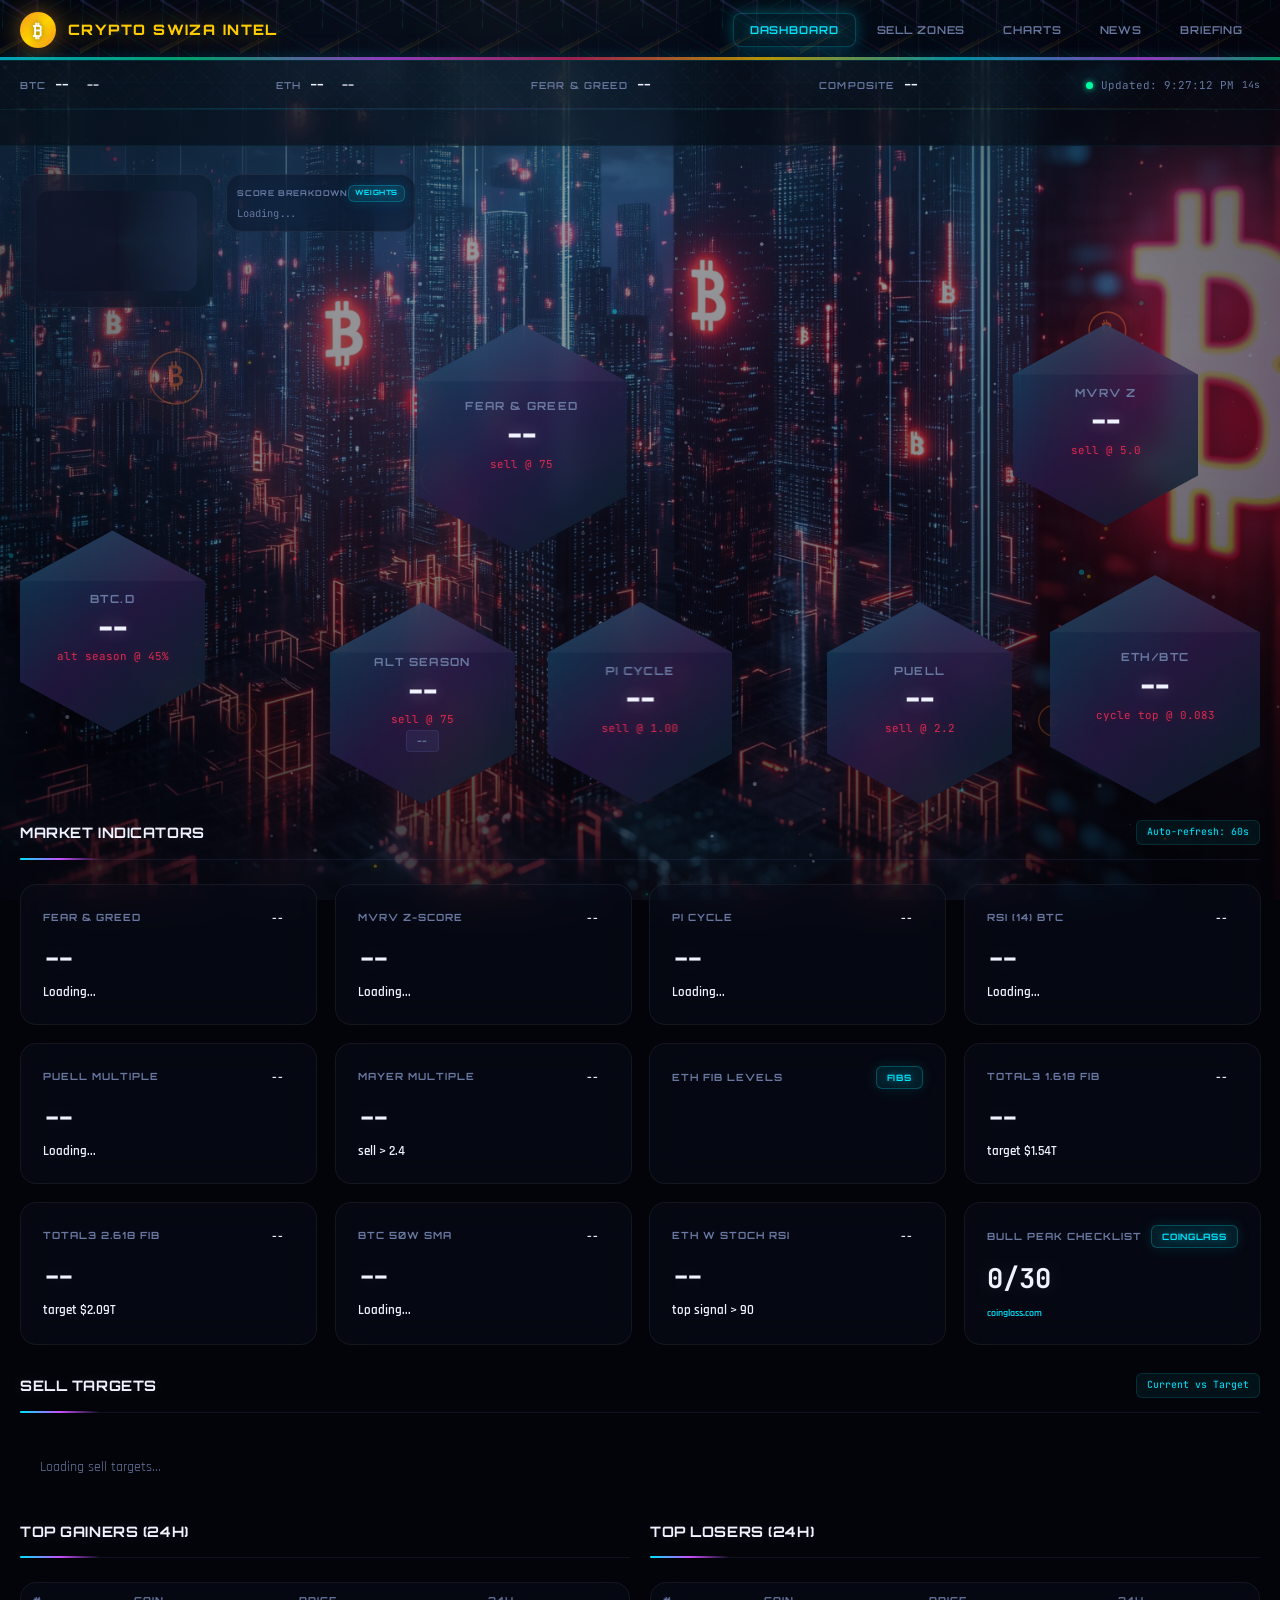
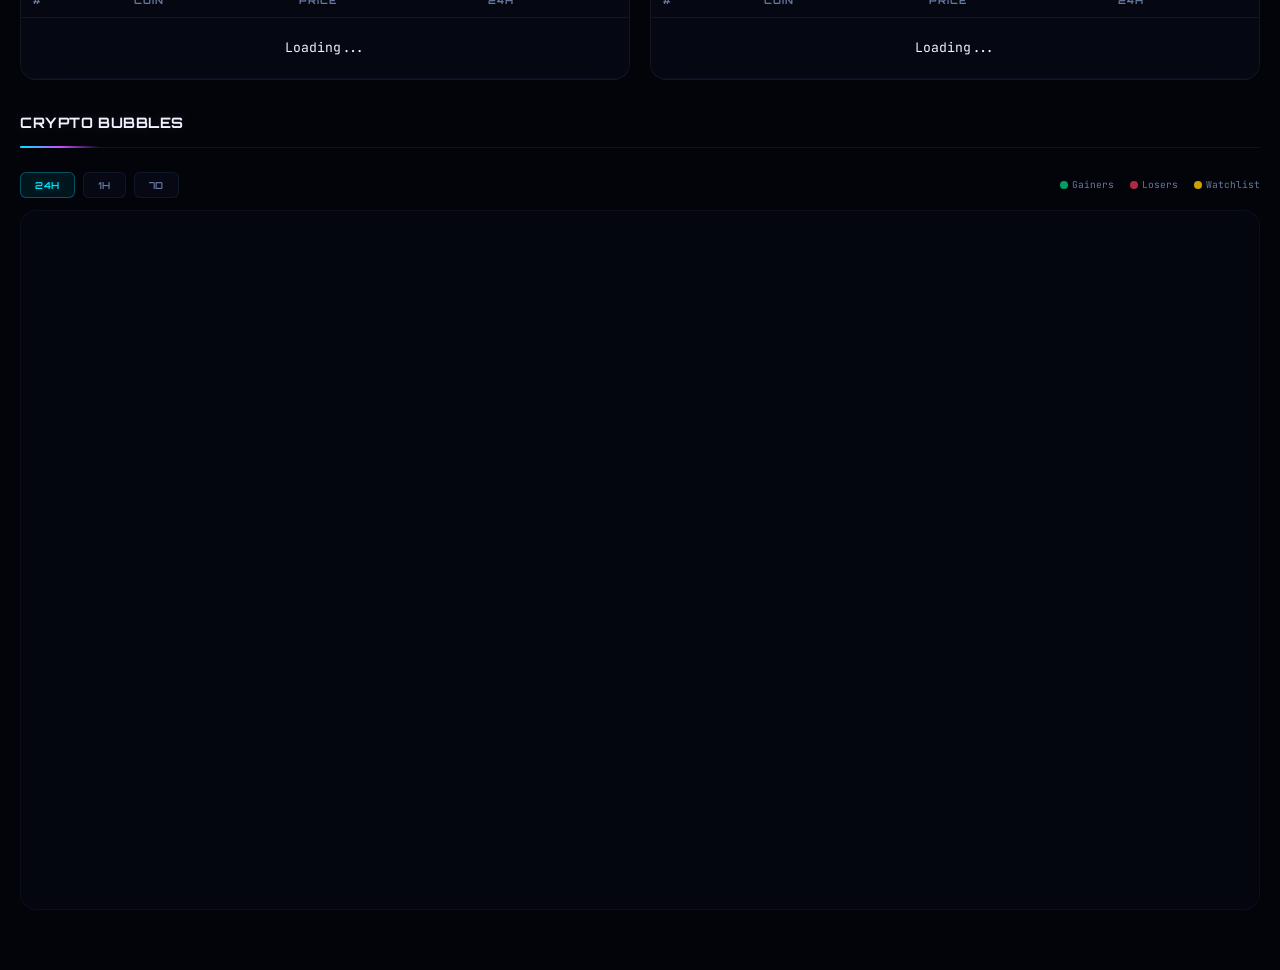
<file: index.html>
<!DOCTYPE html>
<html lang="en">
<head>
  <meta charset="UTF-8">
  <meta name="viewport" content="width=device-width, initial-scale=1.0">
  <title>Crypto Intelligence Dashboard</title>

  <!-- Fonts -->
  <link rel="preconnect" href="https://fonts.googleapis.com">
  <link rel="preconnect" href="https://fonts.gstatic.com" crossorigin>
  <link href="https://fonts.googleapis.com/css2?family=DM+Sans:wght@400;500;600;700&family=JetBrains+Mono:wght@400;500;600;700&display=swap" rel="stylesheet">

  <!-- Styles -->
  <link rel="stylesheet" href="css/main.css">
  <link rel="stylesheet" href="css/components.css">
  <link rel="stylesheet" href="css/background.css">
  <link rel="stylesheet" href="css/bubbles.css">

  <link rel="icon" href="data:image/svg+xml,<svg xmlns='http://www.w3.org/2000/svg' viewBox='0 0 100 100'><text y='.9em' font-size='90'>📊</text></svg>">
</head>
<body>
<script src="js/cyberpunk-bg.js"></script>
<script src="js/marquee.js"></script>

<!-- Cyberpunk Background -->
<div class="cyber-bg">
  <div class="cyber-stars"></div>
  <div class="cyber-city"></div>
  <div class="cyber-lights"></div>
  <div class="cyber-neon"></div>
  <div class="cyber-ground"></div>
  <div class="cyber-grid"></div>
  <div class="cyber-particles">
    <span></span><span></span><span></span><span></span><span></span><span></span>
    <span></span><span></span><span></span><span></span><span></span><span></span>
  </div>
  <div class="cyber-scan"></div>
</div>

  <!-- ===== Top Navigation ===== -->
  <nav class="top-nav">
    <div class="top-nav__inner">
      <div class="top-nav__brand">
        <div class="top-nav__brand-icon">₿</div>
        <span>Crypto Swiza Intel</span>
      </div>
      <button class="nav-toggle" onclick="document.querySelector('.top-nav__links').classList.toggle('open')" aria-label="Toggle navigation">&#9776;</button>
      <div class="top-nav__links">
        <a href="index.html" class="active">Dashboard</a>
        <a href="sell-zones.html">Sell Zones</a>
        <a href="charts.html">Charts</a>
        <a href="news.html">News</a>
        <a href="briefing.html">Briefing</a>
      </div>
    </div>
  </nav>

  <!-- ===== Top Bar (Live Ticker) ===== -->
  <div class="top-bar">
    <div class="top-bar__inner">
      <div class="top-bar__item">
        <span class="top-bar__label">BTC</span>
        <span class="top-bar__value font-mono" id="ticker-btc-price">--</span>
        <span class="top-bar__change" id="ticker-btc-change">--</span>
      </div>
      <div class="top-bar__item">
        <span class="top-bar__label">ETH</span>
        <span class="top-bar__value font-mono" id="ticker-eth-price">--</span>
        <span class="top-bar__change" id="ticker-eth-change">--</span>
      </div>
      <div class="top-bar__item">
        <span class="top-bar__label">Fear &amp; Greed</span>
        <span class="top-bar__value font-mono" id="ticker-fng">--</span>
      </div>
      <div class="top-bar__item">
        <span class="top-bar__label">Composite</span>
        <span class="top-bar__value font-mono" id="ticker-composite">--</span>
      </div>
      <div class="top-bar__item">
        <span class="live-dot"></span>
        <span class="top-bar__timestamp" id="ticker-updated">Updating...</span>
        <span class="top-bar__countdown font-mono" id="ticker-countdown"></span>
      </div>
    </div>
  </div>

  <!-- Coin Ticker Marquee -->
  <div class="coin-marquee">
    <div class="coin-marquee__track" id="coin-marquee-track"></div>
  </div>

  <!-- ===== Page Content ===== -->
  <main class="page-content">

    <!-- Composite Score — pinned top right corner -->
    <div class="composite-topright">
      <div class="gauge-container" id="composite-gauge" style="padding:16px;">
        <div class="skeleton" style="width:160px;height:100px;"></div>
      </div>
      <div class="indicator-card" id="composite-breakdown" style="padding:10px;">
        <div class="indicator-card__header" style="margin-bottom:4px;">
          <span class="indicator-card__title" style="font-size:0.5rem;">Score Breakdown</span>
          <span class="status-badge status-badge--cyan" style="font-size:0.45rem;padding:2px 6px;">WEIGHTS</span>
        </div>
        <div id="composite-breakdown-content" style="font-family:'JetBrains Mono',monospace;font-size:0.65rem;color:var(--text-muted);">
          Loading...
        </div>
      </div>
    </div>

    <!-- Hexagon Indicator Field — scattered across full width, center open for BTC symbol -->
    <div class="hex-scatter" id="hex-field">
      <!-- Top row -->
      <div class="hex-bubble hex-bubble--lg" style="left:32%;top:0%;--delay:0s;--float-x:5px;--float-y:-8px;">
        <div class="hex-bubble__inner">
          <div class="hex-bubble__label">Fear &amp; Greed</div>
          <div class="hex-bubble__value" id="fng-sell-val">--</div>
          <div class="hex-bubble__target">sell @ 75</div>
          <div class="hex-bubble__pct" id="fng-sell-pct"></div>
        </div>
      </div>
      <div class="hex-bubble" style="right:5%;top:0%;--delay:0.7s;--float-x:-6px;--float-y:-8px;">
        <div class="hex-bubble__inner">
          <div class="hex-bubble__label">MVRV Z</div>
          <div class="hex-bubble__value" id="mvrv-sell-val">--</div>
          <div class="hex-bubble__target">sell @ 5.0</div>
          <div class="hex-bubble__pct" id="mvrv-sell-pct"></div>
        </div>
      </div>

      <!-- Middle row -->
      <div class="hex-bubble" style="left:0%;top:43%;--delay:1.4s;--float-x:8px;--float-y:-6px;">
        <div class="hex-bubble__inner">
          <div class="hex-bubble__label">BTC.D</div>
          <div class="hex-bubble__value" id="btcd-value">--</div>
          <div class="hex-bubble__target">alt season @ 45%</div>
          <div class="hex-bubble__pct" id="btcd-pct"></div>
        </div>
      </div>

      <!-- Bottom row — 4 hexes evenly spaced -->
      <div class="hex-bubble" style="left:50%;bottom:0%;transform:translateX(-50%);--delay:2.1s;--float-x:6px;--float-y:-8px;">
        <div class="hex-bubble__inner">
          <div class="hex-bubble__label">Pi Cycle</div>
          <div class="hex-bubble__value" id="picycle-sell-val">--</div>
          <div class="hex-bubble__target">sell @ 1.00</div>
          <div class="hex-bubble__pct" id="picycle-sell-pct"></div>
        </div>
      </div>
      <div class="hex-bubble" style="left:25%;bottom:0%;--delay:2.8s;--float-x:-5px;--float-y:-10px;">
        <div class="hex-bubble__inner">
          <div class="hex-bubble__label">Alt Season</div>
          <div class="hex-bubble__value" id="altseason-value">--</div>
          <div class="hex-bubble__target">sell @ 75</div>
          <div class="hex-bubble__badge" id="altseason-badge">--</div>
        </div>
      </div>
      <div class="hex-bubble" style="right:20%;bottom:0%;--delay:3.5s;--float-x:-8px;--float-y:-6px;">
        <div class="hex-bubble__inner">
          <div class="hex-bubble__label">Puell</div>
          <div class="hex-bubble__value" id="puell-sell-val">--</div>
          <div class="hex-bubble__target">sell @ 2.2</div>
          <div class="hex-bubble__pct" id="puell-sell-pct"></div>
        </div>
      </div>
      <div class="hex-bubble hex-bubble--lg" style="right:0%;bottom:0%;--delay:4.2s;--float-x:10px;--float-y:-6px;">
        <div class="hex-bubble__inner">
          <div class="hex-bubble__label">ETH/BTC</div>
          <div class="hex-bubble__value" id="ethbtc-value">--</div>
          <div class="hex-bubble__target">cycle top @ 0.083</div>
          <div class="hex-bubble__pct" id="ethbtc-pct"></div>
        </div>
      </div>
    </div>

    <!-- (composite moved to top-right corner above) -->

    <!-- Indicator Grid -->
    <div class="section-header">
      <h2>Market Indicators</h2>
      <span class="section-header__badge" id="indicator-update-badge">Auto-refresh: 60s</span>
    </div>

    <div class="grid-4" id="indicator-grid">

      <!-- Fear & Greed -->
      <div class="indicator-card" id="card-fng">
        <div class="indicator-card__header">
          <span class="indicator-card__title">Fear &amp; Greed</span>
          <span class="status-badge" id="fng-badge">--</span>
        </div>
        <div class="indicator-card__value" id="fng-value">--</div>
        <div class="indicator-card__label" id="fng-label">Loading...</div>
      </div>

      <!-- MVRV Z-Score -->
      <div class="indicator-card" id="card-mvrv">
        <div class="indicator-card__header">
          <span class="indicator-card__title">MVRV Z-Score</span>
          <span class="status-badge" id="mvrv-badge">--</span>
        </div>
        <div class="indicator-card__value" id="mvrv-value">--</div>
        <div class="indicator-card__label" id="mvrv-label">Loading...</div>
      </div>

      <!-- Pi Cycle -->
      <div class="indicator-card" id="card-picycle">
        <div class="indicator-card__header">
          <span class="indicator-card__title">Pi Cycle</span>
          <span class="status-badge" id="picycle-badge">--</span>
        </div>
        <div class="indicator-card__value" id="picycle-value">--</div>
        <div class="indicator-card__label" id="picycle-label">Loading...</div>
      </div>

      <!-- RSI (14) BTC -->
      <div class="indicator-card" id="card-rsi">
        <div class="indicator-card__header">
          <span class="indicator-card__title">RSI (14) BTC</span>
          <span class="status-badge" id="rsi-badge">--</span>
        </div>
        <div class="indicator-card__value" id="rsi-value">--</div>
        <div class="indicator-card__label" id="rsi-label">Loading...</div>
      </div>

      <!-- Puell Multiple -->
      <div class="indicator-card" id="card-puell">
        <div class="indicator-card__header">
          <span class="indicator-card__title">Puell Multiple</span>
          <span class="status-badge" id="puell-badge">--</span>
        </div>
        <div class="indicator-card__value" id="puell-value">--</div>
        <div class="indicator-card__label" id="puell-label">Loading...</div>
      </div>

      <!-- Indicator sell levels now in hex stat bars above -->

      <!-- Mayer Multiple -->
      <div class="indicator-card" id="card-mayer">
        <div class="indicator-card__header">
          <span class="indicator-card__title">Mayer Multiple</span>
          <span class="status-badge" id="mayer-badge">--</span>
        </div>
        <div class="indicator-card__value" id="mayer-value">--</div>
        <div class="indicator-card__label" id="mayer-label">sell &gt; 2.4</div>
      </div>

      <!-- ETH Fib Levels -->
      <div class="indicator-card" id="card-eth-fib">
        <div class="indicator-card__header">
          <span class="indicator-card__title">ETH Fib Levels</span>
          <span class="status-badge status-badge--cyan">FIBS</span>
        </div>
        <div id="eth-fib-content" style="font-family:'JetBrains Mono',monospace;font-size:0.68rem;"></div>
      </div>

      <!-- Total3 Market Cap — 1.618 Fib -->
      <div class="indicator-card" id="card-total3">
        <div class="indicator-card__header">
          <span class="indicator-card__title">Total3 1.618 Fib</span>
          <span class="status-badge" id="total3-badge">--</span>
        </div>
        <div class="indicator-card__value" id="total3-value">--</div>
        <div class="indicator-card__label" id="total3-label">target $1.54T</div>
      </div>

      <!-- Total3 Market Cap — 2.618 Fib -->
      <div class="indicator-card" id="card-total3-2618">
        <div class="indicator-card__header">
          <span class="indicator-card__title">Total3 2.618 Fib</span>
          <span class="status-badge" id="total3-2618-badge">--</span>
        </div>
        <div class="indicator-card__value" id="total3-2618-value">--</div>
        <div class="indicator-card__label" id="total3-2618-label">target $2.09T</div>
      </div>

      <!-- BTC 50W SMA -->
      <div class="indicator-card" id="card-btc50w">
        <div class="indicator-card__header">
          <span class="indicator-card__title">BTC 50W SMA</span>
          <span class="status-badge" id="btc50w-badge">--</span>
        </div>
        <div class="indicator-card__value" id="btc50w-value">--</div>
        <div class="indicator-card__label" id="btc50w-label">Loading...</div>
      </div>

      <!-- ETH Weekly Stoch RSI -->
      <div class="indicator-card" id="card-eth-stoch">
        <div class="indicator-card__header">
          <span class="indicator-card__title">ETH W Stoch RSI</span>
          <span class="status-badge" id="eth-stoch-badge">--</span>
        </div>
        <div class="indicator-card__value" id="eth-stoch-value">--</div>
        <div class="indicator-card__label" id="eth-stoch-label">top signal &gt; 90</div>
      </div>

      <!-- Coinglass Bull Market Peak -->
      <div class="indicator-card" id="card-coinglass">
        <div class="indicator-card__header">
          <span class="indicator-card__title">Bull Peak Checklist</span>
          <span class="status-badge status-badge--cyan">COINGLASS</span>
        </div>
        <div class="indicator-card__value" id="coinglass-value">0/30</div>
        <div class="indicator-card__label" id="coinglass-label"><a href="https://www.coinglass.com/bull-market-peak-signals" target="_blank" rel="noopener" style="color:var(--accent-neon-blue);font-size:0.65rem;">coinglass.com</a></div>
      </div>

    </div>

    <!-- Sell Targets: Current vs Target -->
    <div class="section-header" style="margin-top:28px;">
      <h2>Sell Targets</h2>
      <span class="section-header__badge">Current vs Target</span>
    </div>

    <div id="sell-targets-grid">
      <div style="color:var(--text-muted);font-size:0.85rem;padding:20px;">Loading sell targets...</div>
    </div>

    <!-- Top Gainers / Losers -->
    <div class="movers-grid">
      <div>
        <div class="section-header">
          <h2>Top Gainers (24h)</h2>
        </div>
        <div id="gainers-table" class="indicator-card" style="padding:0; overflow:hidden;">
          <table class="data-table">
            <thead>
              <tr><th>#</th><th>Coin</th><th>Price</th><th>24h</th></tr>
            </thead>
            <tbody id="gainers-body">
              <tr><td colspan="4" style="text-align:center;padding:20px;" class="text-muted">Loading...</td></tr>
            </tbody>
          </table>
        </div>
      </div>
      <div>
        <div class="section-header">
          <h2>Top Losers (24h)</h2>
        </div>
        <div id="losers-table" class="indicator-card" style="padding:0; overflow:hidden;">
          <table class="data-table">
            <thead>
              <tr><th>#</th><th>Coin</th><th>Price</th><th>24h</th></tr>
            </thead>
            <tbody id="losers-body">
              <tr><td colspan="4" style="text-align:center;padding:20px;" class="text-muted">Loading...</td></tr>
            </tbody>
          </table>
        </div>
      </div>
    </div>

    <!-- Bubble Chart — Top 100 + Watchlist -->
    <div class="bubble-chart-section">
      <div class="section-header">
        <h2>Crypto Bubbles</h2>
      </div>
      <div class="bubble-controls">
        <button class="active" onclick="BubbleChart.setTimeframe('24h');this.parentElement.querySelectorAll('button').forEach(b=>b.classList.remove('active'));this.classList.add('active');">24H</button>
        <button onclick="BubbleChart.setTimeframe('1h');this.parentElement.querySelectorAll('button').forEach(b=>b.classList.remove('active'));this.classList.add('active');">1H</button>
        <button onclick="BubbleChart.setTimeframe('7d');this.parentElement.querySelectorAll('button').forEach(b=>b.classList.remove('active'));this.classList.add('active');">7D</button>
        <div class="bubble-legend">
          <span><span class="bubble-legend__dot" style="background:rgba(0,200,120,0.8)"></span> Gainers</span>
          <span><span class="bubble-legend__dot" style="background:rgba(220,50,80,0.8)"></span> Losers</span>
          <span><span class="bubble-legend__dot" style="background:rgba(255,200,0,0.8)"></span> Watchlist</span>
        </div>
      </div>
      <div class="bubble-container">
        <canvas class="bubble-canvas" id="bubble-canvas"></canvas>
      </div>
    </div>

  </main>

  <!-- ===== Scripts ===== -->
  <script src="js/api.js"></script>
  <script src="js/indicators.js"></script>
  <script src="js/composite.js"></script>
  <script src="js/bubbles.js"></script>
  <script>
    // ============================================================
    // Dashboard Controller
    // ============================================================

    const SELL_ZONES = {
      BTC: [ { label: "ATH Target", price: 126000 }, { label: "1.618 Fib", price: 167000 } ],
      ETH: [ { label: "Resistance 1", price: 4300 }, { label: "Resistance 2", price: 5000 }, { label: "1.618 Fib", price: 6900 } ],
      SOL: [ { label: "Target", price: 418 } ],
      LINK: [ { label: "1.618 Fib", price: 38 }, { label: "ATH", price: 53 }, { label: "2.618 Fib", price: 60 } ],
      BRETT: [ { label: "T1", price: 0.075 }, { label: "T2", price: 0.09 }, { label: "T3", price: 0.12 }, { label: "T4", price: 0.18 } ],
      POPCAT: [ { label: "0.382 Fib", price: 0.82 }, { label: "0.5 Fib", price: 1.04 }, { label: "0.618 Fib", price: 1.28 }, { label: "0.786 Fib", price: 1.55 } ],
      WIF: [ { label: "T1", price: 0.90 }, { label: "T2", price: 1.50 }, { label: "T3", price: 2.08 }, { label: "T4", price: 3.20 } ],
    };

    const COIN_IDS_MAP = { BTC: 'bitcoin', ETH: 'ethereum', SOL: 'solana', LINK: 'chainlink', BRETT: 'brett-base', POPCAT: 'popcat', WIF: 'dogwifcoin' };

    // Indicator sell thresholds
    const INDICATOR_SELL_LEVELS = [
      { name: 'Fear & Greed', sellAbove: 75, label: '> 75 = Sell Zone' },
      { name: 'MVRV Z-Score', sellAbove: 5, label: '> 5 = Cycle Top' },
      { name: 'Puell Multiple', sellAbove: 2.2, label: '>= 2.2 = TOP' },
      { name: 'BTC Dominance', sellAbove: 45, label: '< 45% = Alt Season' },
      { name: 'Pi Cycle', sellAbove: 1.0, label: 'Ratio >= 1.0 = Top' },
    ];

    // --- Helpers ---
    function formatPrice(val) {
      if (val === null || val === undefined) return '--';
      if (val >= 1000) return '$' + Number(val).toLocaleString('en-US', { maximumFractionDigits: 0 });
      if (val >= 1) return '$' + Number(val).toLocaleString('en-US', { maximumFractionDigits: 2 });
      return '$' + Number(val).toFixed(6);
    }

    function formatPct(val) {
      if (val === null || val === undefined) return '--';
      const sign = val >= 0 ? '+' : '';
      return sign + Number(val).toFixed(2) + '%';
    }

    function formatLargeNumber(val) {
      if (!val) return '--';
      if (val >= 1e12) return '$' + (val / 1e12).toFixed(2) + 'T';
      if (val >= 1e9) return '$' + (val / 1e9).toFixed(2) + 'B';
      if (val >= 1e6) return '$' + (val / 1e6).toFixed(2) + 'M';
      return '$' + Number(val).toLocaleString();
    }

    function setBadge(id, text, colorClass) {
      const el = document.getElementById(id);
      if (!el) return;
      el.textContent = text;
      el.className = `status-badge status-badge--${colorClass}`;
    }

    function setCard(prefix, value, label, colorClass) {
      const valEl = document.getElementById(`${prefix}-value`);
      const labelEl = document.getElementById(`${prefix}-label`);
      if (valEl) valEl.textContent = value;
      if (labelEl) {
        labelEl.textContent = label;
        labelEl.style.color = colorClass === 'red' ? 'var(--accent-red)' :
                              colorClass === 'green' ? 'var(--accent-green)' :
                              colorClass === 'cyan' ? 'var(--accent-cyan)' :
                              'var(--accent-gold)';
      }
    }

    function setCardGlow(cardId, colorClass) {
      const el = document.getElementById(cardId);
      if (!el) return;
      el.className = `indicator-card indicator-card--${colorClass}`;
    }

    function findNearestSellZone(current, zones) {
      let nearest = null;
      let minDist = Infinity;
      for (const zone of zones) {
        const dist = zone.price - current;
        if (dist > 0 && dist < minDist) {
          minDist = dist;
          nearest = zone;
        }
      }
      return nearest;
    }

    // --- Render indicators from BTC history (heavy, runs in background) ---
    function renderIndicators(closingPrices, fngVal, btcDominance) {
      let mvrvNorm = 50, piCycleVal = 20, rsiVal = 50;

      // RSI (still shown as indicator card, just not in composite)
      const rsi = Indicators.RSI(closingPrices, 14);
      if (rsi !== null) {
        rsiVal = rsi;
        const rsiColor = rsi > 70 ? 'red' : rsi < 30 ? 'green' : 'yellow';
        const rsiLabel = rsi > 70 ? 'Overbought' : rsi < 30 ? 'Oversold' : 'Neutral';
        setCard('rsi', rsi.toFixed(1), rsiLabel, rsiColor);
        setBadge('rsi-badge', rsiLabel, rsiColor);
        setCardGlow('card-rsi', rsiColor);
      }

      // Pi Cycle Top Indicator
      const piCycle = Indicators.piCycleSignal(closingPrices);
      piCycleVal = piCycle.value;
      const piColor = piCycle.value >= 80 ? 'red' : piCycle.value >= 50 ? 'yellow' : 'green';
      setCard('picycle', piCycle.ratio ? piCycle.ratio.toFixed(4) : '--', piCycle.signal, piColor);
      setBadge('picycle-badge', piCycle.signal, piColor);
      setCardGlow('card-picycle', piColor);

      // MVRV Z-Score (estimated)
      const estMvrv = Indicators.estimateMVRV(closingPrices);
      if (estMvrv !== null) {
        const mvrvZone = Indicators.mvrvZone(estMvrv);
        mvrvNorm = mvrvZone.normalized;
        setCard('mvrv', estMvrv.toFixed(2), mvrvZone.label + ' (est.)', mvrvZone.color);
        setBadge('mvrv-badge', mvrvZone.label, mvrvZone.color);
        setCardGlow('card-mvrv', mvrvZone.color);
      }

      // Puell Multiple (estimated)
      const puellEst = closingPrices.length > 365
        ? closingPrices[closingPrices.length - 1] / Indicators.SMA(closingPrices, 365)
        : null;
      if (puellEst !== null) {
        const puellZone = Indicators.puellZone(puellEst);
        setCard('puell', puellEst.toFixed(2), puellZone.label + ' (est.)', puellZone.color);
        setBadge('puell-badge', puellZone.label, puellZone.color);
        setCardGlow('card-puell', puellZone.color);
      }

      // --- Composite Score (5 indicators) ---
      // Fear & Greed: 0-100 direct (20%)
      // MVRV: [0, 6] → [0, 100] (25%)
      // Puell: [0, 3] → [0, 100] (20%)
      // Mayer: [0.5, 2.4] → [0, 100] (15%)
      // BTC.D: [70%, 40%] → [0, 100] inverted (20%)
      const btcD = Number(btcDominance) || 50;
      const sma200 = closingPrices.length >= 200 ? Indicators.SMA(closingPrices, 200) : null;
      const btcPrice = closingPrices[closingPrices.length - 1];
      const mayerVal = sma200 ? btcPrice / sma200 : null;

      const fngScore = Math.max(0, Math.min(100, Number(fngVal) || 0));
      const mvrvScore = Math.max(0, Math.min(100, (estMvrv !== null ? estMvrv / 6 : 0) * 100));
      const puellScore = Math.max(0, Math.min(100, (puellEst !== null ? puellEst / 2.2 : 0) * 100));
      const mayerScore = Math.max(0, Math.min(100, (mayerVal !== null ? (mayerVal - 0.5) / 1.9 : 0) * 100));
      const btcDScore = Math.max(0, Math.min(100, ((70 - btcD) / 30) * 100));

      const compositeScore = Composite.calculate(fngScore, mvrvScore, puellScore, mayerScore, btcDScore);
      Composite.renderGauge(document.getElementById('composite-gauge'), compositeScore);
      document.getElementById('ticker-composite').textContent = compositeScore + '/100';
      const compZone = Composite.getZone(compositeScore);
      document.getElementById('ticker-composite').style.color = compZone.color;

      // Render breakdown
      renderCompositeBreakdown({
        'Fear & Greed': { value: fngScore, weight: 20, raw: fngVal + '/100', contribution: (fngScore * 0.20).toFixed(1) },
        'MVRV Z-Score': { value: mvrvScore, weight: 25, raw: (estMvrv !== null ? estMvrv.toFixed(2) : '--') + ' / 6', contribution: (mvrvScore * 0.25).toFixed(1) },
        'Puell Multiple': { value: puellScore, weight: 20, raw: (puellEst !== null ? puellEst.toFixed(2) : '--') + ' / 2.2', contribution: (puellScore * 0.20).toFixed(1) },
        'Mayer Multiple': { value: mayerScore, weight: 15, raw: (mayerVal !== null ? mayerVal.toFixed(2) : '--') + ' / 2.4', contribution: (mayerScore * 0.15).toFixed(1) },
        'BTC.D': { value: btcDScore, weight: 20, raw: btcD.toFixed(1) + '% → 40%', contribution: (btcDScore * 0.20).toFixed(1) },
      }, compositeScore);

      // Update hex stat bars with sell level data + % toward goal
      updateSellHexBars({
        fng: { value: Number(fngVal) || 0, target: 75 },
        mvrv: { value: estMvrv, target: 5 },
        puell: { value: puellEst, target: 2.2 },
        btcd: { value: btcD, target: 45 },
        picycle: { value: piCycle?.ratio || 0, target: 1.0 },
      });
    }

    // --- Render Composite Breakdown ---
    function renderCompositeBreakdown(indicators, totalScore) {
      const container = document.getElementById('composite-breakdown-content');
      if (!container) return;

      let html = '';
      for (const [name, ind] of Object.entries(indicators)) {
        const barWidth = Math.max(2, ind.value);
        const color = ind.value > 70 ? 'var(--accent-red)' :
                      ind.value > 40 ? 'var(--accent-gold)' : 'var(--accent-neon-green)';

        html += `
          <div style="display:flex;align-items:center;gap:8px;padding:5px 0;border-bottom:1px solid rgba(100,120,200,0.06);">
            <div style="width:75px;color:var(--text-secondary);font-size:0.68rem;flex-shrink:0;">${name}</div>
            <div style="flex:1;height:4px;background:rgba(100,120,200,0.1);border-radius:2px;overflow:hidden;">
              <div style="width:${barWidth}%;height:100%;background:${color};border-radius:2px;box-shadow:0 0 6px ${color};"></div>
            </div>
            <div style="width:40px;text-align:right;color:var(--text-primary);font-weight:600;font-size:0.7rem;">${ind.raw}</div>
            <div style="width:28px;text-align:right;color:${color};font-size:0.62rem;">${ind.weight}%</div>
            <div style="width:30px;text-align:right;color:var(--text-muted);font-size:0.62rem;">+${ind.contribution}</div>
          </div>`;
      }

      html += `
        <div style="display:flex;justify-content:space-between;align-items:center;padding-top:8px;margin-top:4px;">
          <span style="font-family:'Orbitron',sans-serif;font-size:0.62rem;color:var(--text-muted);text-transform:uppercase;letter-spacing:0.1em;">Total</span>
          <span style="font-family:'Orbitron',sans-serif;font-size:0.85rem;font-weight:800;color:${Composite.getGaugeColor(totalScore)};text-shadow:0 0 10px ${Composite.getGaugeColor(totalScore)};">${totalScore}/100</span>
        </div>`;

      container.innerHTML = html;
    }

    // --- Render Sell Targets Grid ---
    function renderSellTargets(prices) {
      const container = document.getElementById('sell-targets-grid');
      if (!container) return;

      let html = '<div class="sell-targets-inner">';

      for (const [coin, zones] of Object.entries(SELL_ZONES)) {
        const coinId = COIN_IDS_MAP[coin];
        const priceData = prices[coinId];
        const current = priceData?.usd;
        if (!current) continue;

        const change = priceData.usd_24h_change;
        const changeStr = change !== undefined ? `<span class="top-bar__change top-bar__change--${change >= 0 ? 'up' : 'down'}">${change >= 0 ? '+' : ''}${change.toFixed(1)}%</span>` : '';

        html += `<div class="indicator-card" style="padding:16px;">
          <div style="display:flex;align-items:center;justify-content:space-between;margin-bottom:12px;">
            <div style="display:flex;align-items:center;gap:8px;">
              <span style="font-family:'Orbitron',sans-serif;font-size:0.85rem;font-weight:800;color:var(--accent-neon-blue);text-shadow:0 0 8px rgba(0,240,255,0.3);">${coin}</span>
              <span class="font-mono" data-coin-price="${coin}" style="font-size:0.85rem;color:var(--text-primary);">${formatPrice(current)}</span>
              ${changeStr}
            </div>
          </div>`;

        zones.forEach(zone => {
          const pctAway = ((zone.price - current) / current * 100);
          const reached = current >= zone.price;
          const inZone = Math.abs(pctAway) <= 2;
          const progress = Math.min(100, (current / zone.price) * 100);
          const multiple = (zone.price / current).toFixed(2);

          let barColor, textColor;
          if (reached) { barColor = 'var(--accent-neon-green)'; textColor = 'var(--accent-neon-green)'; }
          else if (pctAway <= 5) { barColor = 'var(--accent-red)'; textColor = 'var(--accent-red)'; }
          else if (pctAway <= 15) { barColor = 'var(--accent-orange)'; textColor = 'var(--accent-orange)'; }
          else if (pctAway <= 30) { barColor = 'var(--accent-gold)'; textColor = 'var(--accent-gold)'; }
          else { barColor = 'var(--accent-neon-blue)'; textColor = 'var(--text-muted)'; }

          html += `
            <div style="margin-bottom:10px;">
              <div style="display:flex;justify-content:space-between;align-items:center;margin-bottom:4px;">
                <div style="display:flex;align-items:center;gap:8px;">
                  <span style="font-size:0.72rem;color:var(--text-muted);font-family:'Rajdhani',sans-serif;font-weight:600;">${zone.label}</span>
                  ${inZone ? '<span class="in-zone-badge" style="font-size:0.5rem;padding:2px 6px;">IN ZONE</span>' : ''}
                  ${reached ? '<span style="font-family:Orbitron,sans-serif;font-size:0.5rem;color:var(--accent-neon-green);background:rgba(0,255,136,0.1);border:1px solid rgba(0,255,136,0.2);padding:2px 6px;border-radius:4px;">REACHED</span>' : ''}
                </div>
                <div style="display:flex;align-items:center;gap:10px;font-family:JetBrains Mono,monospace;font-size:0.72rem;">
                  <span style="color:var(--text-primary);">${formatPrice(zone.price)}</span>
                  <span style="color:${textColor};">${reached ? 'DONE' : pctAway.toFixed(1) + '% away'}</span>
                  <span style="color:var(--accent-neon-purple);font-size:0.68rem;">${multiple}x</span>
                </div>
              </div>
              <div class="progress-bar" style="height:4px;">
                <div class="progress-bar__fill" style="width:${progress}%;background:${barColor};box-shadow:0 0 8px ${barColor};border-radius:2px;"></div>
              </div>
            </div>`;
        });

        html += '</div>';
      }

      html += '</div>';
      container.innerHTML = html;
    }

    // --- Update hex stat bars with sell level % toward goal ---
    function updateSellHexBars(data) {
      function updateBar(prefix, current, target, suffix) {
        const valEl = document.getElementById(prefix + '-sell-val');
        const pctEl = document.getElementById(prefix + '-sell-pct');
        const badgeEl = document.getElementById(prefix + '-sell-badge');
        if (!valEl) return;

        const hasData = current !== null && current !== undefined;
        const pctToward = hasData ? Math.min(100, (current / target) * 100) : 0;
        const atSell = hasData && current >= target;

        valEl.textContent = hasData ? (typeof current === 'number' ? current.toFixed(2) : current) + (suffix || '') : '--';

        if (pctEl) {
          pctEl.textContent = hasData ? Math.round(pctToward) + '% to sell' : '--';
          pctEl.style.color = atSell ? 'var(--accent-red)' : pctToward > 80 ? 'var(--accent-orange)' : pctToward > 50 ? 'var(--accent-gold)' : 'var(--accent-neon-green)';
          pctEl.style.background = atSell ? 'rgba(255,45,85,0.1)' : 'rgba(100,120,200,0.08)';
        }

        if (badgeEl) {
          if (atSell) {
            badgeEl.textContent = 'SELL';
            badgeEl.className = 'status-badge status-badge--red';
            badgeEl.style.position = 'relative';
            badgeEl.style.zIndex = '1';
          } else if (pctToward > 70) {
            badgeEl.textContent = 'WATCH';
            badgeEl.className = 'status-badge status-badge--yellow';
            badgeEl.style.position = 'relative';
            badgeEl.style.zIndex = '1';
          } else {
            badgeEl.textContent = 'SAFE';
            badgeEl.className = 'status-badge status-badge--green';
            badgeEl.style.position = 'relative';
            badgeEl.style.zIndex = '1';
          }
        }
      }

      updateBar('fng', data.fng.value, data.fng.target);
      updateBar('mvrv', data.mvrv.value, data.mvrv.target);
      updateBar('puell', data.puell.value, data.puell.target);
      updateBar('picycle', data.picycle.value, data.picycle.target);

      // BTC Dominance — already in the top 3 bars, update % there
      const btcdPct = document.getElementById('btcd-pct');
      if (btcdPct && data.btcd.value) {
        const pct = Math.min(100, (data.btcd.value / data.btcd.target) * 100);
        const atSell = data.btcd.value >= data.btcd.target;
        btcdPct.textContent = Math.round(pct) + '% to sell';
        btcdPct.style.color = atSell ? 'var(--accent-red)' : pct > 80 ? 'var(--accent-orange)' : pct > 50 ? 'var(--accent-gold)' : 'var(--accent-neon-green)';
        btcdPct.style.background = atSell ? 'rgba(255,45,85,0.1)' : 'rgba(100,120,200,0.08)';
        btcdPct.style.padding = '2px 6px';
        btcdPct.style.borderRadius = '4px';
        btcdPct.style.fontFamily = "'JetBrains Mono', monospace";
        btcdPct.style.fontSize = '0.65rem';
        btcdPct.style.fontWeight = '600';
        btcdPct.style.position = 'relative';
        btcdPct.style.zIndex = '1';
      }
    }

    function renderMoversTable(tbodyId, coins) {
      const tbody = document.getElementById(tbodyId);
      if (!tbody) return;
      tbody.innerHTML = coins.map((coin, i) => {
        const change = coin.price_change_percentage_24h || 0;
        const changeColor = change >= 0 ? 'var(--accent-green)' : 'var(--accent-red)';
        return `<tr>
          <td style="color:var(--text-muted)">${i + 1}</td>
          <td>
            <span style="color:var(--accent-gold);font-weight:600">${coin.symbol.toUpperCase()}</span>
            <span style="color:var(--text-muted);font-size:0.7rem;margin-left:4px">${coin.name}</span>
          </td>
          <td>${formatPrice(coin.current_price)}</td>
          <td style="color:${changeColor}">${formatPct(change)}</td>
        </tr>`;
      }).join('');
    }

    // --- Main Update: render each data piece the instant it arrives ---
    async function updateDashboard() {
      try {
        // Fire ALL requests simultaneously, render as each resolves
        const pricesP = API.getPrices().then(prices => {
          if (!prices) return;
          // Ticker
          const btc = prices.bitcoin, eth = prices.ethereum;
          if (btc) {
            document.getElementById('ticker-btc-price').textContent = formatPrice(btc.usd);
            const el = document.getElementById('ticker-btc-change');
            el.textContent = formatPct(btc.usd_24h_change);
            el.className = `top-bar__change top-bar__change--${btc.usd_24h_change >= 0 ? 'up' : 'down'}`;
          }
          if (eth) {
            document.getElementById('ticker-eth-price').textContent = formatPrice(eth.usd);
            const el = document.getElementById('ticker-eth-change');
            el.textContent = formatPct(eth.usd_24h_change);
            el.className = `top-bar__change top-bar__change--${eth.usd_24h_change >= 0 ? 'up' : 'down'}`;
          }
          // Sell targets
          renderSellTargets(prices);
          return prices;
        }).catch(() => null);

        API.getFearGreed().then(fg => {
          if (!fg || !fg[0]) return;
          const fng = fg[0];
          const zone = Indicators.fearGreedZone(fng.value);
          setCard('fng', fng.value, zone.label, zone.color);
          setBadge('fng-badge', zone.label, zone.color);
          setCardGlow('card-fng', zone.color);
          document.getElementById('ticker-fng').textContent = fng.value;
          document.getElementById('ticker-fng').style.color =
            zone.color === 'red' ? 'var(--accent-red)' :
            zone.color === 'green' ? 'var(--accent-green)' : 'var(--accent-gold)';
        }).catch(() => {});

        API.getGlobalData().then(global => {
          if (!global) return;
          const btcD = global.market_cap_percentage?.btc;
          if (btcD !== undefined) {
            const zone = Indicators.btcDominanceZone(btcD);
            setCard('btcd', btcD.toFixed(1) + '%', zone.label, zone.color);
            setBadge('btcd-badge', zone.label, zone.color);
          }
        }).catch(() => {});

        API.getETHBTCRatio().then(ratio => {
          if (!ratio) return;
          const zone = Indicators.ethBtcZone(ratio);
          setCard('ethbtc', ratio.toFixed(5), zone.label, zone.color);
          // ETH/BTC progress toward 0.083 cycle top
          const ethbtcTarget = 0.083;
          const ethbtcPct = Math.round((ratio / ethbtcTarget) * 100);
          const pctEl = document.getElementById('ethbtc-pct');
          if (pctEl) {
            pctEl.textContent = ethbtcPct + '% to top';
            pctEl.style.color = ethbtcPct > 80 ? 'var(--accent-red)' : ethbtcPct > 50 ? 'var(--accent-gold)' : 'var(--accent-neon-green)';
          }
        }).catch(() => {});

        API.getTopCoins(50).then(coins => {
          if (!coins || coins.length === 0) return;
          // Alt season index — simple count scaled to match real index
          let altIdx = null;
          const btc = coins.find(c => c.id === 'bitcoin');
          if (btc) {
            const btcChange = btc.price_change_percentage_24h || 0;
            const stables = ['tether', 'usd-coin', 'staked-ether', 'dai', 'ethena-usde', 'wrapped-bitcoin', 'binance-peg-busd'];
            const alts = coins.filter(c => c.id !== 'bitcoin' && !stables.includes(c.id));
            let outperform = 0;
            alts.forEach(c => {
              if ((c.price_change_percentage_24h || 0) > btcChange) outperform++;
            });
            const rawAltPct = Math.round((outperform / alts.length) * 100);
            // Calibrated: raw 22% → 34 (multiply by 1.55)
            altIdx = Math.max(0, Math.min(100, Math.round(rawAltPct * 1.55)));
          }

          if (altIdx !== null) {
            const zone = Indicators.altSeasonZone(altIdx);
            setCard('altseason', altIdx + '/100', zone.label, zone.color);
            setBadge('altseason-badge', zone.label, zone.color);
          }
          // Gainers / Losers
          const sorted = [...coins].sort((a, b) => (b.price_change_percentage_24h || 0) - (a.price_change_percentage_24h || 0));
          renderMoversTable('gainers-body', sorted.slice(0, 5));
          renderMoversTable('losers-body', sorted.slice(-5).reverse());
        }).catch(() => {});

        // BTC history for indicators
        Promise.all([
          API.getBTCHistory(365),
          API.getFearGreed(),
          API.getGlobalData(),
        ]).then(([btcHistory, fg, global]) => {
          if (!btcHistory?.prices) return;
          const btcPrices = btcHistory.prices.map(p => p[1]);
          const fngVal = fg?.[0]?.value || 50;
          const btcD = global?.market_cap_percentage?.btc || 50;
          renderIndicators(btcPrices, fngVal, btcD);

          // Fetch ETH history separately (avoids rate limit)
          setTimeout(() => {
            API.getHistoricalPrices('ethereum', 365).then(ethHistory => {
              const ethPrices = ethHistory?.prices ? ethHistory.prices.map(p => p[1]) : null;
              renderExtraIndicators(btcPrices, ethPrices);
            }).catch(() => renderExtraIndicators(btcPrices, null));
          }, 2000);

          // Total3 market cap (total - BTC - ETH)
          if (global?.total_market_cap?.usd) {
            const total = global.total_market_cap.usd;
            const btcMcap = global.market_cap_percentage?.btc ? total * global.market_cap_percentage.btc / 100 : 0;
            const ethMcap = global.market_cap_percentage?.eth ? total * global.market_cap_percentage.eth / 100 : 0;
            const total3 = (total - btcMcap - ethMcap) / 1e12;

            // 1.618 Fib
            const t1 = 1.54;
            const pct1 = Math.round((total3 / t1) * 100);
            document.getElementById('total3-value').textContent = '$' + total3.toFixed(2) + 'T';
            document.getElementById('total3-label').textContent = `${pct1}% to $${t1}T`;
            const b1 = document.getElementById('total3-badge');
            if (b1) { b1.textContent = total3 >= t1 ? 'REACHED' : pct1 + '%'; b1.className = `status-badge status-badge--${total3 >= t1 ? 'red' : pct1 > 70 ? 'yellow' : 'green'}`; }

            // 2.618 Fib
            const t2 = 2.09;
            const pct2 = Math.round((total3 / t2) * 100);
            document.getElementById('total3-2618-value').textContent = '$' + total3.toFixed(2) + 'T';
            document.getElementById('total3-2618-label').textContent = `${pct2}% to $${t2}T`;
            const b2 = document.getElementById('total3-2618-badge');
            if (b2) { b2.textContent = total3 >= t2 ? 'REACHED' : pct2 + '%'; b2.className = `status-badge status-badge--${total3 >= t2 ? 'red' : pct2 > 70 ? 'yellow' : 'green'}`; }
          }
        }).catch(e => console.error('[Dashboard] Indicator error:', e));

        // Timestamp
        document.getElementById('ticker-updated').textContent = 'Updated: ' + new Date().toLocaleTimeString();

      } catch (err) {
        console.error('[Dashboard] Update failed:', err);
      }
    }

    // --- Init ---
    // --- Track previous prices for flash detection ---
    let prevPrices = {};

    function flashPrice(elId, newPrice, oldPrice, directEl) {
      if (oldPrice === 0) return;
      const el = directEl || document.getElementById(elId);
      if (!el) return;
      el.classList.remove('price-flash-up', 'price-flash-down');
      void el.offsetWidth;
      if (newPrice > oldPrice) el.classList.add('price-flash-up');
      else if (newPrice < oldPrice) el.classList.add('price-flash-down');
    }

    // --- Fast price-only refresh (every 15s) ---
    async function updatePricesOnly() {
      try {
        const prices = await API.getPrices();
        if (!prices) return;

        // Flash + update top bar BTC/ETH
        const btc = prices.bitcoin, eth = prices.ethereum;
        if (btc) {
          flashPrice('ticker-btc-price', btc.usd, prevPrices.btc || 0);
          prevPrices.btc = btc.usd;
          document.getElementById('ticker-btc-price').textContent = formatPrice(btc.usd);
          const el = document.getElementById('ticker-btc-change');
          el.textContent = formatPct(btc.usd_24h_change);
          el.className = `top-bar__change top-bar__change--${btc.usd_24h_change >= 0 ? 'up' : 'down'}`;
        }
        if (eth) {
          flashPrice('ticker-eth-price', eth.usd, prevPrices.eth || 0);
          prevPrices.eth = eth.usd;
          document.getElementById('ticker-eth-price').textContent = formatPrice(eth.usd);
          const el = document.getElementById('ticker-eth-change');
          el.textContent = formatPct(eth.usd_24h_change);
          el.className = `top-bar__change top-bar__change--${eth.usd_24h_change >= 0 ? 'up' : 'down'}`;
        }

        // Flash all coin prices in sell targets
        for (const [coin, coinId] of Object.entries(COIN_IDS_MAP)) {
          const p = prices[coinId];
          if (!p) continue;
          const prevKey = 'sell_' + coin;
          // Find all value elements in sell target cards that show this coin's price
          document.querySelectorAll(`[data-coin-price="${coin}"]`).forEach(el => {
            flashPrice(null, p.usd, prevPrices[prevKey] || 0, el);
          });
          prevPrices[prevKey] = p.usd;
        }

        // Update sell targets
        renderSellTargets(prices);
        document.getElementById('ticker-updated').textContent = 'Live · ' + new Date().toLocaleTimeString();
      } catch (_) {}
    }

    // --- Countdown timer ---
    let countdown = 15;
    function tickCountdown() {
      countdown--;
      if (countdown <= 0) countdown = 15;
      const el = document.getElementById('ticker-countdown');
      if (el) el.textContent = countdown + 's';
    }

    // --- Extra indicators (Mayer, Fibs, Total3, 50W SMA, Stoch RSI) ---
    function renderExtraIndicators(closingPrices, ethPrices) {
      const btcPrice = closingPrices[closingPrices.length - 1];

      // Mayer Multiple = Price / 200 DMA
      const sma200 = Indicators.SMA(closingPrices, 200);
      if (sma200) {
        const mayer = btcPrice / sma200;
        const el = document.getElementById('mayer-value');
        const badge = document.getElementById('mayer-badge');
        el.textContent = mayer.toFixed(2);
        const atSell = mayer >= 2.4;
        el.style.color = atSell ? 'var(--accent-red)' : mayer > 1.5 ? 'var(--accent-gold)' : 'var(--accent-neon-green)';
        if (badge) { badge.textContent = atSell ? 'SELL' : mayer > 1.5 ? 'WATCH' : 'SAFE'; badge.className = `status-badge status-badge--${atSell ? 'red' : mayer > 1.5 ? 'yellow' : 'green'}`; }
        document.getElementById('mayer-label').textContent = `200 DMA: $${Math.round(sma200).toLocaleString()} | sell > 2.4`;
      }

      // BTC 50W SMA (~350 daily)
      const sma350 = Indicators.SMA(closingPrices, 350);
      if (sma350) {
        const pctAbove = ((btcPrice - sma350) / sma350 * 100).toFixed(1);
        document.getElementById('btc50w-value').textContent = '$' + Math.round(sma350).toLocaleString();
        document.getElementById('btc50w-label').textContent = `BTC ${pctAbove > 0 ? '+' : ''}${pctAbove}% from 50W`;
        const badge = document.getElementById('btc50w-badge');
        if (badge) { badge.textContent = pctAbove > 0 ? 'ABOVE' : 'BELOW'; badge.className = `status-badge status-badge--${pctAbove > 0 ? 'green' : 'red'}`; }
      }

      // ETH Fib Levels (custom levels)
      const fibs = [
        { level: '0.236', price: 2502 },
        { level: '0.382', price: 2973 },
        { level: '0.5', price: 3354 },
        { level: '0.618', price: 3735 },
        { level: '0.786', price: 4278 },
        { level: '1.0', price: 4969 },
        { level: '1.618', price: 6964 },
        { level: '2.618', price: 10193 },
        { level: '3.618', price: 13422 },
        { level: '4.236', price: 15418 },
      ];
      const fibEl = document.getElementById('eth-fib-content');
      if (fibEl) {
        if (ethPrices && ethPrices.length > 0) {
          const ethPrice = ethPrices[ethPrices.length - 1];
          fibEl.innerHTML = fibs.map(f => {
            const pctAway = ((f.price - ethPrice) / ethPrice * 100);
            const reached = ethPrice >= f.price;
            const clr = reached ? 'var(--accent-neon-green)' : pctAway < 20 ? 'var(--accent-gold)' : 'var(--text-muted)';
            return `<div style="display:flex;justify-content:space-between;padding:2px 0;"><span style="color:${clr}">${f.level}</span><span style="color:var(--text-primary)">$${f.price.toLocaleString()}</span></div>`;
          }).join('');
        } else {
          // Show fib levels without current price comparison
          fibEl.innerHTML = fibs.map(f =>
            `<div style="display:flex;justify-content:space-between;padding:2px 0;"><span style="color:var(--text-muted)">${f.level}</span><span style="color:var(--text-primary)">$${f.price.toLocaleString()}</span></div>`
          ).join('');
        }
      }

      // ETH Weekly Stochastic RSI
      if (ethPrices && ethPrices.length > 100) {
        // Sample every 7th data point for weekly
        const weekly = ethPrices.filter((_, i) => i % 7 === 0);
        const rsi = Indicators.RSI(weekly, 14);
        if (rsi !== null) {
          const stochEl = document.getElementById('eth-stoch-value');
          const stochBadge = document.getElementById('eth-stoch-badge');
          const pctToTop = Math.round((rsi / 90) * 100);
          stochEl.textContent = rsi.toFixed(1);
          stochEl.style.color = rsi > 90 ? 'var(--accent-red)' : rsi > 70 ? 'var(--accent-gold)' : 'var(--accent-neon-green)';
          document.getElementById('eth-stoch-label').textContent = `${pctToTop}% to 90 top signal`;
          if (stochBadge) { stochBadge.textContent = rsi > 90 ? 'TOP' : rsi > 70 ? 'WATCH' : 'SAFE'; stochBadge.className = `status-badge status-badge--${rsi > 90 ? 'red' : rsi > 70 ? 'yellow' : 'green'}`; }
        }
      }
    }

    (async function init() {
      await updateDashboard();
      // Full dashboard refresh every 60s
      setInterval(updateDashboard, 60000);
      // Fast price refresh every 15s
      setInterval(updatePricesOnly, 15000);
      // Countdown tick every 1s
      setInterval(tickCountdown, 1000);
      // Init bubble chart after a delay to avoid rate limiting
      setTimeout(() => BubbleChart.init('bubble-canvas'), 5000);
    })();

    // --- Clickable indicator cards → external charts ---
    const indicatorLinks = {
      'card-fng': 'https://alternative.me/crypto/fear-and-greed-index/',
      'card-mvrv': 'https://www.lookintobitcoin.com/charts/mvrv-zscore/',
      'card-picycle': 'https://www.lookintobitcoin.com/charts/pi-cycle-top-indicator/',
      'card-rsi': 'https://www.tradingview.com/symbols/BTCUSD/technicals/',
      'card-puell': 'https://www.lookintobitcoin.com/charts/puell-multiple/',
      'card-mayer': 'https://stats.buybitcoinworldwide.com/mayermultiple/',
      'card-eth-fib': 'charts.html',
      'card-total3': 'https://www.tradingview.com/symbols/TOTAL3/',
      'card-total3-2618': 'https://www.tradingview.com/symbols/TOTAL3/',
      'card-btc50w': 'https://www.lookintobitcoin.com/charts/200-week-moving-average-heatmap/',
      'card-eth-stoch': 'https://www.tradingview.com/symbols/ETHUSD/technicals/',
      'card-coinglass': 'https://www.coinglass.com/bull-market-peak-signals',
    };
    Object.entries(indicatorLinks).forEach(([id, url]) => {
      const el = document.getElementById(id);
      if (el) {
        el.style.cursor = 'pointer';
        el.addEventListener('click', () => {
          if (url.startsWith('http')) window.open(url, '_blank');
          else window.location.href = url;
        });
      }
    });

    // --- Draggable Hex Bubbles ---
    (function initDrag() {
      const hexes = document.querySelectorAll('.hex-bubble');
      let dragEl = null, offsetX = 0, offsetY = 0;

      hexes.forEach(hex => {
        hex.addEventListener('mousedown', startDrag);
        hex.addEventListener('touchstart', startDrag, { passive: false });
      });

      function startDrag(e) {
        e.preventDefault();
        dragEl = e.currentTarget;
        dragEl.classList.add('dragging');
        dragEl.style.position = 'relative';
        const pt = e.touches ? e.touches[0] : e;
        const rect = dragEl.getBoundingClientRect();
        offsetX = pt.clientX - rect.left - rect.width / 2;
        offsetY = pt.clientY - rect.top - rect.height / 2;
        document.addEventListener('mousemove', onDrag);
        document.addEventListener('mouseup', stopDrag);
        document.addEventListener('touchmove', onDrag, { passive: false });
        document.addEventListener('touchend', stopDrag);
      }

      function onDrag(e) {
        if (!dragEl) return;
        e.preventDefault();
        const pt = e.touches ? e.touches[0] : e;
        const field = document.getElementById('hex-field');
        const fieldRect = field.getBoundingClientRect();
        const x = pt.clientX - fieldRect.left - offsetX - dragEl.offsetWidth / 2;
        const y = pt.clientY - fieldRect.top - offsetY - dragEl.offsetHeight / 2;
        dragEl.style.left = x + 'px';
        dragEl.style.top = y + 'px';
      }

      function stopDrag() {
        if (dragEl) {
          dragEl.classList.remove('dragging');
          dragEl = null;
        }
        document.removeEventListener('mousemove', onDrag);
        document.removeEventListener('mouseup', stopDrag);
        document.removeEventListener('touchmove', onDrag);
        document.removeEventListener('touchend', stopDrag);
      }
    })();
  </script>
</body>
</html>
</file>
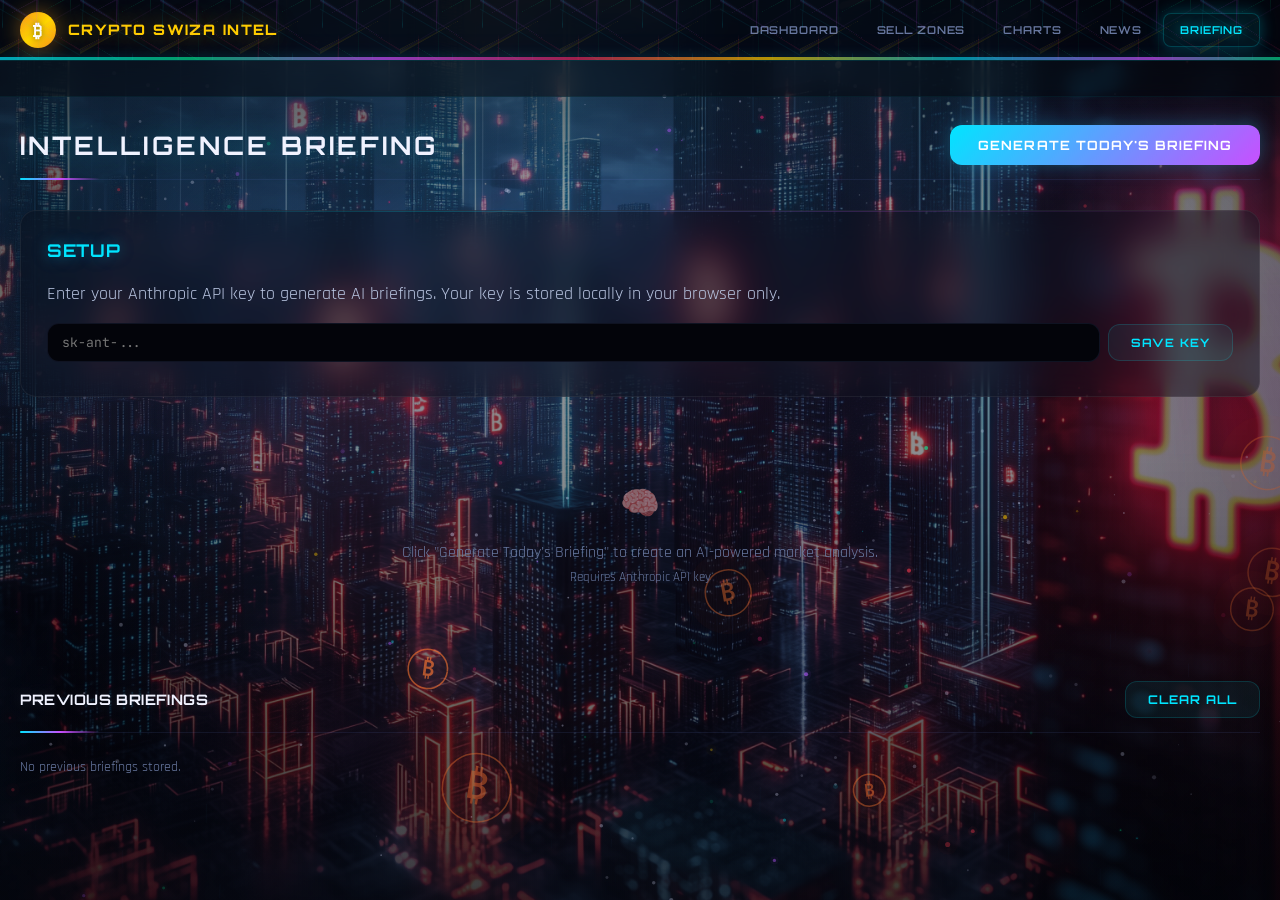
<file: briefing.html>
<!DOCTYPE html>
<html lang="en">
<head>
  <meta charset="UTF-8">
  <meta name="viewport" content="width=device-width, initial-scale=1.0">
  <title>Intelligence Briefing - Crypto Intelligence Dashboard</title>
  <link rel="preconnect" href="https://fonts.googleapis.com">
  <link rel="preconnect" href="https://fonts.gstatic.com" crossorigin>
  <link href="https://fonts.googleapis.com/css2?family=DM+Sans:wght@400;500;600;700&family=JetBrains+Mono:wght@400;500;600;700&display=swap" rel="stylesheet">
  <link rel="stylesheet" href="css/main.css">
  <link rel="stylesheet" href="css/components.css">
  <link rel="stylesheet" href="css/background.css">
  <link rel="icon" href="data:image/svg+xml,<svg xmlns='http://www.w3.org/2000/svg' viewBox='0 0 100 100'><text y='.9em' font-size='90'>📊</text></svg>">
</head>
<body>
<script src="js/cyberpunk-bg.js"></script>
<script src="js/marquee.js"></script>

<!-- Cyberpunk Background -->
<div class="cyber-bg">
  <div class="cyber-stars"></div>
  <div class="cyber-city"></div>
  <div class="cyber-lights"></div>
  <div class="cyber-neon"></div>
  <div class="cyber-ground"></div>
  <div class="cyber-grid"></div>
  <div class="cyber-particles">
    <span></span><span></span><span></span><span></span><span></span><span></span>
    <span></span><span></span><span></span><span></span><span></span><span></span>
  </div>
  <div class="cyber-scan"></div>
</div>

  <!-- Navigation -->
  <nav class="top-nav">
    <div class="top-nav__inner">
      <div class="top-nav__brand">
        <div class="top-nav__brand-icon">₿</div>
        <span>Crypto Swiza Intel</span>
      </div>
      <button class="nav-toggle" onclick="document.querySelector('.top-nav__links').classList.toggle('open')" aria-label="Toggle navigation">&#9776;</button>
      <div class="top-nav__links">
        <a href="index.html">Dashboard</a>
        <a href="sell-zones.html">Sell Zones</a>
        <a href="charts.html">Charts</a>
        <a href="news.html">News</a>
        <a href="briefing.html" class="active">Briefing</a>
      </div>
    </div>
  </nav>

  <!-- Coin Ticker Marquee -->
  <div class="coin-marquee">
    <div class="coin-marquee__track" id="coin-marquee-track"></div>
  </div>

  <main class="page-content">
    <div class="section-header" style="margin-bottom:30px;">
      <h2 style="font-size:1.6rem;text-shadow:0 0 30px rgba(0,229,255,0.4),0 0 60px rgba(200,79,255,0.2);letter-spacing:0.12em;">Intelligence Briefing</h2>
      <button class="btn btn--primary" id="generate-btn" onclick="generateBriefing()" style="font-size:0.8rem;padding:12px 28px;">
        Generate Today's Briefing
      </button>
    </div>

    <!-- API Key Setup -->
    <div id="api-key-section" class="briefing-section" style="margin-bottom:24px;">
      <h3>Setup</h3>
      <p style="margin-bottom:12px;">Enter your Anthropic API key to generate AI briefings. Your key is stored locally in your browser only.</p>
      <div style="display:flex;gap:8px;align-items:center;">
        <input type="password" id="api-key-input" placeholder="sk-ant-..."
               style="flex:1;padding:10px 14px;background:var(--bg-primary);border:1px solid var(--border);
                      border-radius:var(--radius);color:var(--text-primary);font-family:'JetBrains Mono',monospace;
                      font-size:0.82rem;"
               autocomplete="off">
        <button class="btn" onclick="saveApiKey()">Save Key</button>
      </div>
      <div id="key-status" style="margin-top:8px;font-size:0.75rem;color:var(--text-muted);"></div>
    </div>

    <!-- Briefing Output -->
    <div id="briefing-output">
      <div class="empty-state">
        <div class="empty-state__icon" style="font-size:2rem;">&#x1F9E0;</div>
        <div class="empty-state__text" style="margin-top:12px;">
          Click "Generate Today's Briefing" to create an AI-powered market analysis.<br>
          <span style="color:var(--text-muted);font-size:0.8rem;">Requires Anthropic API key</span>
        </div>
      </div>
    </div>

    <!-- Previous Briefings -->
    <div style="margin-top:32px;">
      <div class="section-header">
        <h2>Previous Briefings</h2>
        <button class="btn" onclick="clearBriefings()" style="font-size:0.75rem;">Clear All</button>
      </div>
      <div id="previous-briefings">
        <div class="text-muted" style="font-size:0.85rem;">No previous briefings stored.</div>
      </div>
    </div>
  </main>

  <script src="js/api.js"></script>
  <script src="js/indicators.js"></script>
  <script src="js/composite.js"></script>
  <script>
    const STORAGE_KEY_API = 'ci_anthropic_key';
    const STORAGE_KEY_BRIEFINGS = 'ci_briefings';

    // --- API Key Management ---
    function saveApiKey() {
      const key = document.getElementById('api-key-input').value.trim();
      if (!key) return;
      localStorage.setItem(STORAGE_KEY_API, key);
      document.getElementById('key-status').textContent = 'Key saved locally.';
      document.getElementById('key-status').style.color = 'var(--accent-green)';
      document.getElementById('api-key-input').value = '';
    }

    function getApiKey() {
      return localStorage.getItem(STORAGE_KEY_API);
    }

    // --- Init key status ---
    (function initKeyStatus() {
      const key = getApiKey();
      if (key) {
        document.getElementById('key-status').textContent = 'API key is set (stored locally).';
        document.getElementById('key-status').style.color = 'var(--accent-green)';
      }
    })();

    // --- Generate Briefing ---
    async function generateBriefing() {
      const apiKey = getApiKey();
      if (!apiKey) {
        alert('Please enter your Anthropic API key first.');
        return;
      }

      const btn = document.getElementById('generate-btn');
      btn.classList.add('btn--loading');
      btn.textContent = 'Generating...';

      const output = document.getElementById('briefing-output');
      output.innerHTML = `
        <div class="briefing-section">
          <div class="loading-pulse" style="text-align:center;padding:40px;color:var(--text-muted);">
            Gathering market data and generating intelligence briefing...
          </div>
        </div>
      `;

      try {
        // Gather live data
        const data = await API.fetchAllDashboardData();

        const btcPrice = data.prices?.bitcoin?.usd || 'N/A';
        const ethPrice = data.prices?.ethereum?.usd || 'N/A';
        const fng = data.fearGreed?.[0] || { value: 'N/A', value_classification: 'N/A' };
        const btcD = data.global?.market_cap_percentage?.btc?.toFixed(1) || 'N/A';

        // Estimate MVRV and composite
        let mvrvEst = 'N/A';
        let compositeScore = 'N/A';
        try {
          const btcHistory = await API.getBTCHistory(730);
          if (btcHistory?.prices) {
            const closingPrices = btcHistory.prices.map(p => p[1]);
            const mvrv = Indicators.estimateMVRV(closingPrices);
            if (mvrv !== null) mvrvEst = mvrv.toFixed(2);
            const rsi = Indicators.RSI(closingPrices, 14) || 50;
            const piCycle = Indicators.piCycleSignal(closingPrices);
            const mvrvNorm = mvrv !== null ? Indicators.mvrvZone(mvrv).normalized : 50;
            compositeScore = Composite.calculate(fng.value, mvrvNorm, piCycle.value, rsi);
          }
        } catch (e) { /* proceed with N/A */ }

        const today = new Date().toLocaleDateString('en-US', {
          weekday: 'long', year: 'numeric', month: 'long', day: 'numeric'
        });

        const prompt = `You are a professional crypto and macro market analyst. Today is ${today}.

Using the following live data:
- BTC Price: $${Number(btcPrice).toLocaleString()}
- ETH Price: $${Number(ethPrice).toLocaleString()}
- Fear & Greed: ${fng.value} (${fng.value_classification || 'N/A'})
- BTC Dominance: ${btcD}%
- MVRV Z-Score: ${mvrvEst}
- Composite Score: ${compositeScore}/100

Write a structured daily intelligence briefing with these sections:
1. Macro Overview (3-4 sentences)
2. BTC Deep Dive (key levels, signals, what to watch)
3. Top Gainers / Losers (use live data if available)
4. Upcoming Catalysts (next 7 days)
5. Alt Season Pulse
6. Actionable Trade Ideas (be specific, include risk notes)
7. Claude's Take (plain English summary, 2-3 sentences)

Be direct. No fluff. Institutional tone but readable.`;

        // Call Anthropic API (direct browser access)
        let briefingText = '';
        try {
          const response = await fetch('https://api.anthropic.com/v1/messages', {
            method: 'POST',
            headers: {
              'Content-Type': 'application/json',
              'x-api-key': apiKey,
              'anthropic-version': '2023-06-01',
              'anthropic-dangerous-direct-browser-access': 'true',
            },
            body: JSON.stringify({
              model: 'claude-sonnet-4-20250514',
              max_tokens: 2000,
              messages: [{ role: 'user', content: prompt }],
            }),
          });

          if (!response.ok) {
            const errData = await response.json().catch(() => ({}));
            const errMsg = errData.error?.message || `API error: ${response.status}`;
            if (response.status === 403 || errMsg.includes('CORS') || errMsg.includes('browser')) {
              throw new Error('CORS_BLOCKED');
            }
            throw new Error(errMsg);
          }

          const result = await response.json();
          briefingText = result.content?.[0]?.text || 'No response generated.';
        } catch (directErr) {
          if (directErr.message === 'CORS_BLOCKED' || directErr.message.includes('Failed to fetch') || directErr.message.includes('NetworkError')) {
            // CORS blocked — try via cors-anywhere proxy or show instructions
            throw new Error(
              'Browser CORS blocked the API call. To fix this:\n\n' +
              '1. Go to console.anthropic.com > Settings > API Keys\n' +
              '2. Edit your API key and enable "Allow browser access"\n' +
              '3. Or use the API key from a server/backend instead.\n\n' +
              'Technical: Anthropic requires the "anthropic-dangerous-direct-browser-access" header and your key must have browser access enabled.'
            );
          }
          throw directErr;
        }

        // Render briefing
        renderBriefing(output, briefingText, today);

        // Save to history
        saveBriefing(today, briefingText);
        loadPreviousBriefings();

      } catch (err) {
        console.error('[Briefing] Generation failed:', err);
        output.innerHTML = `
          <div class="briefing-section" style="border-color:rgba(255,68,68,0.3);">
            <h3 style="color:var(--accent-red);">Generation Failed</h3>
            <p>${escapeHtml(err.message)}</p>
            <p style="margin-top:8px;font-size:0.8rem;color:var(--text-muted);">
              Check your API key and try again. Ensure you have credits on your Anthropic account.
            </p>
          </div>
        `;
      } finally {
        btn.classList.remove('btn--loading');
        btn.textContent = "Generate Today's Briefing";
      }
    }

    function renderBriefing(container, text, date) {
      // Split into sections by numbered headers
      const sections = text.split(/(?=\d+\.\s)/);

      let html = `
        <div style="margin-bottom:16px;display:flex;align-items:center;gap:12px;">
          <span class="font-mono" style="font-size:0.8rem;color:var(--accent-gold);">BRIEFING</span>
          <span class="font-mono" style="font-size:0.75rem;color:var(--text-muted);">${date}</span>
        </div>
      `;

      sections.forEach(section => {
        const trimmed = section.trim();
        if (!trimmed) return;
        html += `
          <div class="briefing-section">
            <div style="white-space:pre-wrap;font-size:0.88rem;color:var(--text-secondary);line-height:1.7;">
              ${escapeHtml(trimmed)}
            </div>
          </div>
        `;
      });

      container.innerHTML = html;
    }

    // --- Storage ---
    function saveBriefing(date, text) {
      const briefings = JSON.parse(localStorage.getItem(STORAGE_KEY_BRIEFINGS) || '[]');
      briefings.unshift({ date, text, timestamp: Date.now() });
      // Keep only last 7
      if (briefings.length > 7) briefings.length = 7;
      localStorage.setItem(STORAGE_KEY_BRIEFINGS, JSON.stringify(briefings));
    }

    function loadPreviousBriefings() {
      const container = document.getElementById('previous-briefings');
      const briefings = JSON.parse(localStorage.getItem(STORAGE_KEY_BRIEFINGS) || '[]');

      if (briefings.length === 0) {
        container.innerHTML = '<div class="text-muted" style="font-size:0.85rem;">No previous briefings stored.</div>';
        return;
      }

      container.innerHTML = briefings.map((b, i) => `
        <div class="briefing-section" style="cursor:pointer;" onclick="this.querySelector('.briefing-expand').classList.toggle('active')">
          <div style="display:flex;justify-content:space-between;align-items:center;">
            <h3 style="margin:0;">${escapeHtml(b.date)}</h3>
            <span class="font-mono" style="font-size:0.7rem;color:var(--text-muted);">
              ${new Date(b.timestamp).toLocaleTimeString()}
            </span>
          </div>
          <div class="briefing-expand" style="display:none;margin-top:12px;white-space:pre-wrap;font-size:0.82rem;color:var(--text-secondary);line-height:1.6;max-height:400px;overflow-y:auto;">
            ${escapeHtml(b.text)}
          </div>
        </div>
      `).join('');

      // Toggle expand
      document.querySelectorAll('.briefing-expand').forEach(el => {
        el.closest('.briefing-section').addEventListener('click', () => {
          el.style.display = el.style.display === 'none' ? 'block' : 'none';
        });
      });
    }

    function clearBriefings() {
      if (confirm('Clear all stored briefings?')) {
        localStorage.removeItem(STORAGE_KEY_BRIEFINGS);
        loadPreviousBriefings();
      }
    }

    function escapeHtml(text) {
      const div = document.createElement('div');
      div.textContent = text;
      return div.innerHTML;
    }

    // Init
    loadPreviousBriefings();
  </script>
</body>
</html>
</file>
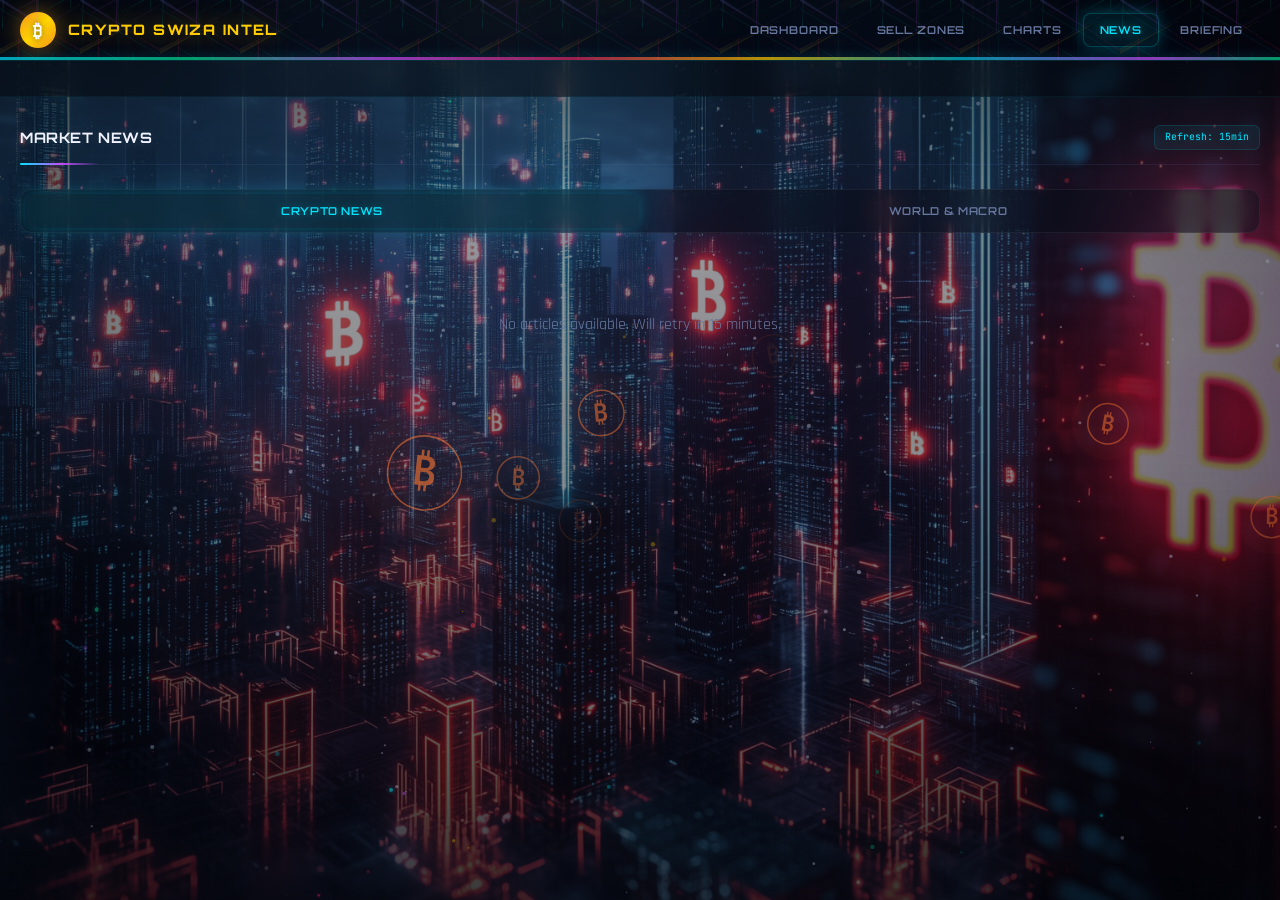
<file: news.html>
<!DOCTYPE html>
<html lang="en">
<head>
  <meta charset="UTF-8">
  <meta name="viewport" content="width=device-width, initial-scale=1.0">
  <title>News - Crypto Intelligence Dashboard</title>
  <link rel="preconnect" href="https://fonts.googleapis.com">
  <link rel="preconnect" href="https://fonts.gstatic.com" crossorigin>
  <link href="https://fonts.googleapis.com/css2?family=DM+Sans:wght@400;500;600;700&family=JetBrains+Mono:wght@400;500;600;700&display=swap" rel="stylesheet">
  <link rel="stylesheet" href="css/main.css">
  <link rel="stylesheet" href="css/components.css">
  <link rel="stylesheet" href="css/background.css">
  <link rel="icon" href="data:image/svg+xml,<svg xmlns='http://www.w3.org/2000/svg' viewBox='0 0 100 100'><text y='.9em' font-size='90'>📊</text></svg>">
</head>
<body>
<script src="js/cyberpunk-bg.js"></script>
<script src="js/marquee.js"></script>

<!-- Cyberpunk Background -->
<div class="cyber-bg">
  <div class="cyber-stars"></div>
  <div class="cyber-city"></div>
  <div class="cyber-lights"></div>
  <div class="cyber-neon"></div>
  <div class="cyber-ground"></div>
  <div class="cyber-grid"></div>
  <div class="cyber-particles">
    <span></span><span></span><span></span><span></span><span></span><span></span>
    <span></span><span></span><span></span><span></span><span></span><span></span>
  </div>
  <div class="cyber-scan"></div>
</div>

  <!-- Navigation -->
  <nav class="top-nav">
    <div class="top-nav__inner">
      <div class="top-nav__brand">
        <div class="top-nav__brand-icon">₿</div>
        <span>Crypto Swiza Intel</span>
      </div>
      <button class="nav-toggle" onclick="document.querySelector('.top-nav__links').classList.toggle('open')" aria-label="Toggle navigation">&#9776;</button>
      <div class="top-nav__links">
        <a href="index.html">Dashboard</a>
        <a href="sell-zones.html">Sell Zones</a>
        <a href="charts.html">Charts</a>
        <a href="news.html" class="active">News</a>
        <a href="briefing.html">Briefing</a>
      </div>
    </div>
  </nav>

  <!-- Coin Ticker Marquee -->
  <div class="coin-marquee">
    <div class="coin-marquee__track" id="coin-marquee-track"></div>
  </div>

  <main class="page-content">
    <div class="section-header">
      <h2>Market News</h2>
      <span class="section-header__badge" id="news-update-badge">Refresh: 15min</span>
    </div>

    <!-- Tabs -->
    <div class="tabs">
      <button class="tab-btn active" data-tab="crypto">Crypto News</button>
      <button class="tab-btn" data-tab="macro">World &amp; Macro</button>
    </div>

    <!-- Crypto News Tab -->
    <div class="tab-panel active" id="tab-crypto">
      <div id="crypto-news-container">
        <div class="empty-state loading-pulse">
          <div class="empty-state__text">Loading crypto news...</div>
        </div>
      </div>
    </div>

    <!-- Macro News Tab -->
    <div class="tab-panel" id="tab-macro">
      <div id="macro-news-container">
        <div class="empty-state loading-pulse">
          <div class="empty-state__text">Loading macro news...</div>
        </div>
      </div>
    </div>
  </main>

  <script src="js/api.js"></script>
  <script src="js/news.js"></script>
  <script>
    // Tab switching
    document.querySelectorAll('.tab-btn').forEach(btn => {
      btn.addEventListener('click', () => {
        document.querySelectorAll('.tab-btn').forEach(b => b.classList.remove('active'));
        document.querySelectorAll('.tab-panel').forEach(p => p.classList.remove('active'));
        btn.classList.add('active');
        document.getElementById('tab-' + btn.dataset.tab).classList.add('active');
      });
    });

    // Load news — both tabs in parallel
    async function loadNews() {
      // Crypto news
      News.fetchCryptoNews().then(articles => {
        News.renderCryptoNews('crypto-news-container', articles);
      }).catch(err => {
        console.error('[News] Crypto load failed:', err);
        document.getElementById('crypto-news-container').innerHTML =
          '<div class="empty-state"><div class="empty-state__text">Failed to load crypto news. Will retry in 15 minutes.</div></div>';
      });

      // Macro / World news
      News.fetchMacroNews().then(articles => {
        News.renderMacroNews('macro-news-container', articles);
      }).catch(err => {
        console.error('[News] Macro load failed:', err);
        document.getElementById('macro-news-container').innerHTML =
          '<div class="empty-state"><div class="empty-state__text">Failed to load macro news. Will retry in 15 minutes.</div></div>';
      });
    }

    (async () => {
      await loadNews();
      // Refresh every 15 minutes
      setInterval(loadNews, 15 * 60 * 1000);
    })();
  </script>
</body>
</html>
</file>
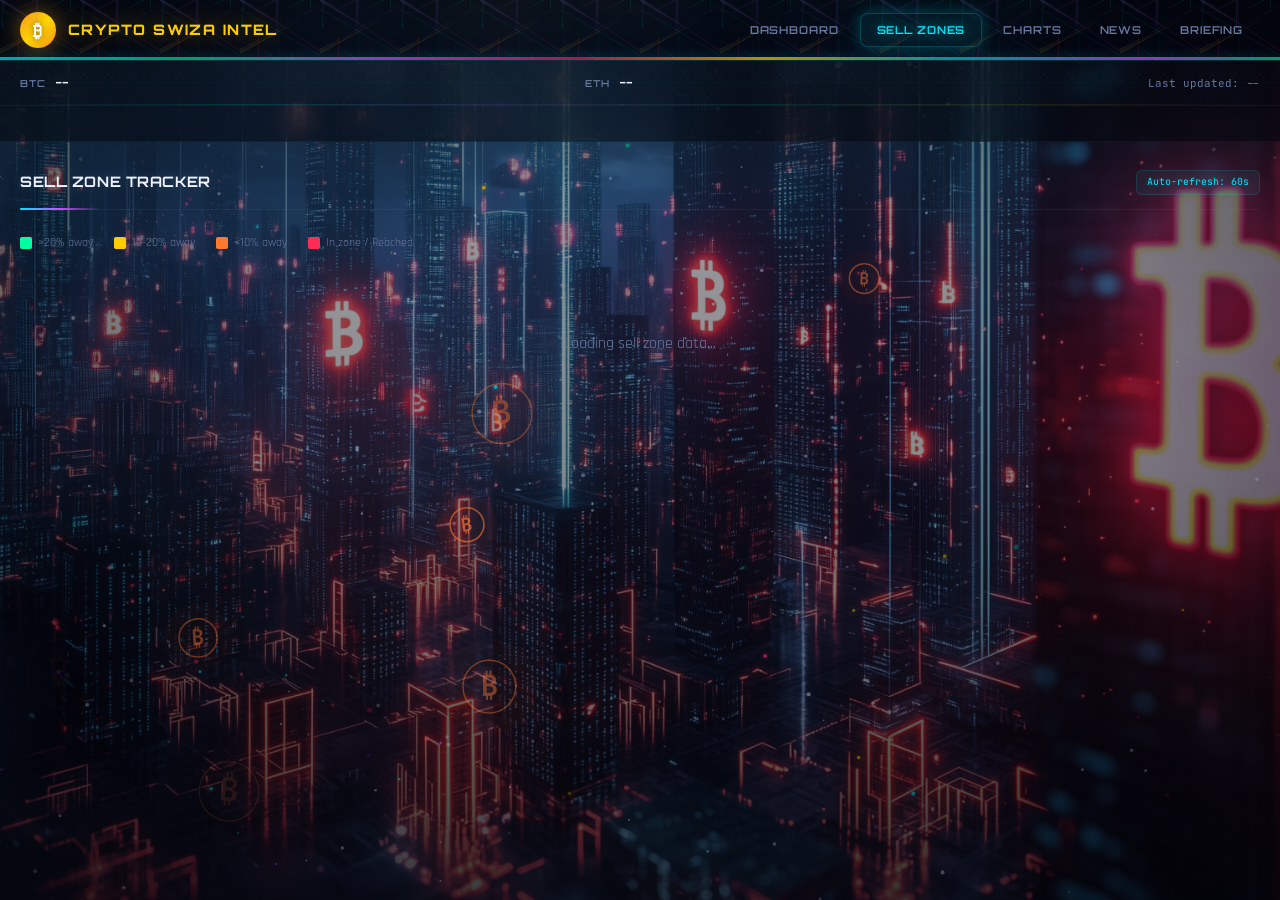
<file: sell-zones.html>
<!DOCTYPE html>
<html lang="en">
<head>
  <meta charset="UTF-8">
  <meta name="viewport" content="width=device-width, initial-scale=1.0">
  <title>Sell Zones - Crypto Intelligence Dashboard</title>
  <link rel="preconnect" href="https://fonts.googleapis.com">
  <link rel="preconnect" href="https://fonts.gstatic.com" crossorigin>
  <link href="https://fonts.googleapis.com/css2?family=DM+Sans:wght@400;500;600;700&family=JetBrains+Mono:wght@400;500;600;700&display=swap" rel="stylesheet">
  <link rel="stylesheet" href="css/main.css">
  <link rel="stylesheet" href="css/components.css">
  <link rel="stylesheet" href="css/background.css">
  <link rel="icon" href="data:image/svg+xml,<svg xmlns='http://www.w3.org/2000/svg' viewBox='0 0 100 100'><text y='.9em' font-size='90'>📊</text></svg>">
</head>
<body>
<script src="js/cyberpunk-bg.js"></script>
<script src="js/marquee.js"></script>

<!-- Cyberpunk Background -->
<div class="cyber-bg">
  <div class="cyber-stars"></div>
  <div class="cyber-city"></div>
  <div class="cyber-lights"></div>
  <div class="cyber-neon"></div>
  <div class="cyber-ground"></div>
  <div class="cyber-grid"></div>
  <div class="cyber-particles">
    <span></span><span></span><span></span><span></span><span></span><span></span>
    <span></span><span></span><span></span><span></span><span></span><span></span>
  </div>
  <div class="cyber-scan"></div>
</div>

  <!-- Navigation -->
  <nav class="top-nav">
    <div class="top-nav__inner">
      <div class="top-nav__brand">
        <div class="top-nav__brand-icon">₿</div>
        <span>Crypto Swiza Intel</span>
      </div>
      <button class="nav-toggle" onclick="document.querySelector('.top-nav__links').classList.toggle('open')" aria-label="Toggle navigation">&#9776;</button>
      <div class="top-nav__links">
        <a href="index.html">Dashboard</a>
        <a href="sell-zones.html" class="active">Sell Zones</a>
        <a href="charts.html">Charts</a>
        <a href="news.html">News</a>
        <a href="briefing.html">Briefing</a>
      </div>
    </div>
  </nav>

  <!-- Top Bar -->
  <div class="top-bar">
    <div class="top-bar__inner">
      <div class="top-bar__item">
        <span class="top-bar__label">BTC</span>
        <span class="top-bar__value font-mono" id="ticker-btc">--</span>
      </div>
      <div class="top-bar__item">
        <span class="top-bar__label">ETH</span>
        <span class="top-bar__value font-mono" id="ticker-eth">--</span>
      </div>
      <div class="top-bar__item">
        <span class="top-bar__timestamp" id="ticker-updated">Last updated: --</span>
      </div>
    </div>
  </div>

  <!-- Coin Ticker Marquee -->
  <div class="coin-marquee">
    <div class="coin-marquee__track" id="coin-marquee-track"></div>
  </div>

  <main class="page-content">
    <div class="section-header">
      <h2>Sell Zone Tracker</h2>
      <span class="section-header__badge">Auto-refresh: 60s</span>
    </div>

    <!-- Legend -->
    <div style="display:flex;gap:20px;margin-bottom:20px;flex-wrap:wrap;">
      <div style="display:flex;align-items:center;gap:6px;font-size:0.75rem;">
        <div style="width:12px;height:12px;border-radius:2px;background:var(--accent-green)"></div>
        <span class="text-muted">&gt;20% away</span>
      </div>
      <div style="display:flex;align-items:center;gap:6px;font-size:0.75rem;">
        <div style="width:12px;height:12px;border-radius:2px;background:var(--accent-gold)"></div>
        <span class="text-muted">10-20% away</span>
      </div>
      <div style="display:flex;align-items:center;gap:6px;font-size:0.75rem;">
        <div style="width:12px;height:12px;border-radius:2px;background:var(--accent-orange)"></div>
        <span class="text-muted">&lt;10% away</span>
      </div>
      <div style="display:flex;align-items:center;gap:6px;font-size:0.75rem;">
        <div style="width:12px;height:12px;border-radius:2px;background:var(--accent-red)"></div>
        <span class="text-muted">In zone / Reached</span>
      </div>
    </div>

    <!-- Sell Zone Grid -->
    <div id="sell-zones-container">
      <div class="empty-state loading-pulse">
        <div class="empty-state__text">Loading sell zone data...</div>
      </div>
    </div>
  </main>

  <script src="js/api.js"></script>
  <script src="js/indicators.js"></script>
  <script src="js/sell-zones.js"></script>
  <script>
    async function updateSellZones() {
      try {
        const prices = await API.getPrices();
        if (prices) {
          SellZones.render('sell-zones-container', prices);

          // Update ticker
          if (prices.bitcoin) {
            document.getElementById('ticker-btc').textContent =
              '$' + Number(prices.bitcoin.usd).toLocaleString();
          }
          if (prices.ethereum) {
            document.getElementById('ticker-eth').textContent =
              '$' + Number(prices.ethereum.usd).toLocaleString();
          }
          document.getElementById('ticker-updated').textContent =
            'Updated: ' + new Date().toLocaleTimeString();
        }
      } catch (err) {
        console.error('[SellZones] Update failed:', err);
      }
    }

    (async () => {
      await updateSellZones();
      setInterval(updateSellZones, 60000);
    })();
  </script>
</body>
</html>
</file>
<file: css/main.css>
/* ============================================================
   main.css — PREMIUM Futuristic Design System
   Glassmorphism + Neon Glows + 3D + Animations
   ============================================================ */

@import url('https://fonts.googleapis.com/css2?family=Orbitron:wght@400;500;600;700;800;900&family=Rajdhani:wght@300;400;500;600;700&family=JetBrains+Mono:wght@400;500;600;700&display=swap');

:root {
  --bg-primary: #03040a;
  --bg-panel: rgba(8, 12, 24, 0.5);
  --bg-card: rgba(10, 14, 28, 0.45);
  --bg-card-hover: rgba(20, 28, 50, 0.7);
  --bg-glass: rgba(15, 20, 40, 0.4);
  --accent-neon-blue: #00e5ff;
  --accent-neon-purple: #c84fff;
  --accent-neon-pink: #ff2a6d;
  --accent-neon-green: #00ffa3;
  --accent-gold: #ffcc00;
  --accent-orange: #ff7a2f;
  --accent-red: #ff2d55;
  --accent-cyan: #00e5ff;
  --accent-green: #00ffa3;
  --text-primary: #f0f2ff;
  --text-secondary: #b8c4e0;
  --text-muted: #6878a0;
  --border: rgba(100, 120, 200, 0.12);
  --border-glow: rgba(0, 240, 255, 0.15);
  --glass-border: rgba(255, 255, 255, 0.06);
  --glow-blue: 0 0 15px rgba(0, 229, 255, 0.25), 0 0 45px rgba(0, 229, 255, 0.08);
  --glow-purple: 0 0 15px rgba(200, 79, 255, 0.25), 0 0 45px rgba(200, 79, 255, 0.08);
  --glow-green: 0 0 15px rgba(0, 255, 163, 0.25), 0 0 45px rgba(0, 255, 163, 0.08);
  --glow-gold: 0 0 15px rgba(255, 204, 0, 0.25), 0 0 45px rgba(255, 204, 0, 0.08);
  --radius: 12px;
  --radius-lg: 16px;
  --radius-xl: 24px;
  --transition: 0.3s cubic-bezier(0.25, 0.46, 0.45, 0.94);
  --transition-bounce: 0.4s cubic-bezier(0.34, 1.56, 0.64, 1);
}

*, *::before, *::after { margin: 0; padding: 0; box-sizing: border-box; }
html { font-size: 16px; scroll-behavior: smooth; -webkit-font-smoothing: antialiased; }

body {
  font-family: 'Rajdhani', sans-serif;
  background: var(--bg-primary);
  color: var(--text-primary);
  line-height: 1.5;
  min-height: 100vh;
  overflow-x: hidden;
}

/* Background handled by background.css */

nav, main, .top-bar, .top-nav { position: relative; z-index: 1; }

a { color: var(--accent-neon-blue); text-decoration: none; transition: all var(--transition); }
a:hover { color: var(--accent-neon-purple); text-shadow: 0 0 8px rgba(191, 90, 242, 0.4); }

.font-mono { font-family: 'JetBrains Mono', monospace; }
h1, h2, h3 { font-family: 'Orbitron', sans-serif; font-weight: 700; letter-spacing: 0.04em; text-transform: uppercase; }

.text-gold { color: var(--accent-gold); }
.text-cyan { color: var(--accent-neon-blue); }
.text-red { color: var(--accent-red); }
.text-green { color: var(--accent-neon-green); }
.text-muted { color: var(--text-muted); }

/* --- Top Navigation — Geometric Neon Banner --- */
.top-nav {
  position: sticky; top: 0; z-index: 100;
  background: rgba(3, 4, 10, 0.8);
  backdrop-filter: blur(24px) saturate(1.5);
  -webkit-backdrop-filter: blur(24px) saturate(1.5);
  border-bottom: 1px solid var(--border-glow);
  padding: 0 20px;
  overflow: hidden;
}

/* Animated neon triangles + hexagons flowing across */
.top-nav::before {
  content: '';
  position: absolute;
  top: 0; left: 0; width: 300%; height: 100%;
  pointer-events: none;
  background:
    /* Triangle grid */
    conic-gradient(from 0deg at 3% 50%, transparent 0deg, rgba(0,229,255,0.12) 1deg, transparent 4deg),
    conic-gradient(from 60deg at 10% 25%, transparent 0deg, rgba(200,79,255,0.1) 1deg, transparent 4deg),
    conic-gradient(from 120deg at 17% 75%, transparent 0deg, rgba(0,255,163,0.1) 1deg, transparent 4deg),
    conic-gradient(from 180deg at 24% 40%, transparent 0deg, rgba(255,42,109,0.12) 1deg, transparent 4deg),
    conic-gradient(from 240deg at 31% 60%, transparent 0deg, rgba(255,204,0,0.1) 1deg, transparent 4deg),
    conic-gradient(from 300deg at 38% 30%, transparent 0deg, rgba(0,229,255,0.1) 1deg, transparent 4deg),
    conic-gradient(from 0deg at 45% 70%, transparent 0deg, rgba(200,79,255,0.12) 1deg, transparent 4deg),
    conic-gradient(from 60deg at 52% 20%, transparent 0deg, rgba(0,255,163,0.1) 1deg, transparent 4deg),
    conic-gradient(from 120deg at 59% 50%, transparent 0deg, rgba(255,42,109,0.1) 1deg, transparent 4deg),
    conic-gradient(from 180deg at 66% 80%, transparent 0deg, rgba(0,229,255,0.12) 1deg, transparent 4deg),
    conic-gradient(from 240deg at 73% 35%, transparent 0deg, rgba(255,204,0,0.1) 1deg, transparent 4deg),
    conic-gradient(from 300deg at 80% 65%, transparent 0deg, rgba(200,79,255,0.1) 1deg, transparent 4deg),
    conic-gradient(from 0deg at 87% 45%, transparent 0deg, rgba(0,255,163,0.12) 1deg, transparent 4deg),
    conic-gradient(from 60deg at 94% 20%, transparent 0deg, rgba(255,42,109,0.1) 1deg, transparent 4deg),
    /* Connecting lines */
    linear-gradient(30deg, transparent 47%, rgba(0,229,255,0.06) 48%, transparent 49%),
    linear-gradient(150deg, transparent 47%, rgba(200,79,255,0.05) 48%, transparent 49%),
    linear-gradient(90deg, transparent 47%, rgba(0,255,163,0.04) 48%, transparent 49%);
  background-size: 80px 60px;
  animation: navGeoFlow 12s linear infinite;
}

@keyframes navGeoFlow {
  0% { transform: translateX(0); }
  100% { transform: translateX(-33.33%); }
}

/* Thick neon rainbow edge with glow */
.top-nav::after {
  content: '';
  position: absolute;
  bottom: 0; left: 0; width: 100%; height: 3px;
  background: linear-gradient(90deg,
    rgba(0,229,255,0.7) 0%,
    rgba(0,255,163,0.6) 15%,
    rgba(200,79,255,0.7) 30%,
    rgba(255,42,109,0.6) 45%,
    rgba(255,204,0,0.7) 60%,
    rgba(0,229,255,0.6) 75%,
    rgba(200,79,255,0.7) 90%,
    rgba(0,255,163,0.6) 100%
  );
  box-shadow: 0 0 12px rgba(0,229,255,0.3), 0 0 30px rgba(200,79,255,0.15);
  animation: neonEdgeShift 3s ease-in-out infinite alternate;
}

@keyframes neonEdgeShift {
  0% { filter: hue-rotate(0deg) brightness(1); }
  50% { filter: hue-rotate(40deg) brightness(1.4); }
  100% { filter: hue-rotate(-30deg) brightness(1.2); }
}

.top-nav__inner {
  max-width: 1440px; margin: 0 auto;
  display: flex; align-items: center; justify-content: space-between; height: 60px;
}

.top-nav__brand {
  display: flex; align-items: center; gap: 12px;
  font-family: 'Orbitron', sans-serif; font-weight: 800; font-size: 0.9rem;
  color: var(--accent-gold); letter-spacing: 0.1em; text-transform: uppercase;
  text-shadow: 0 0 25px rgba(255,204,0,0.5), 0 0 50px rgba(255,204,0,0.2);
}

.top-nav__brand-icon {
  width: 36px; height: 36px;
  background: linear-gradient(135deg, #f7931a, #ffd700, #f7931a);
  border-radius: 50%;
  display: flex; align-items: center; justify-content: center;
  font-size: 18px; font-weight: 900; color: #fff;
  box-shadow: 0 0 20px rgba(247,147,26,0.4), 0 0 40px rgba(255,215,0,0.15);
  animation: iconPulse 3s ease-in-out infinite;
  text-shadow: 0 0 6px rgba(0,0,0,0.5);
}

@keyframes iconPulse {
  0%, 100% { box-shadow: 0 0 20px rgba(247,147,26,0.4), 0 0 40px rgba(255,215,0,0.15); transform: scale(1); }
  50% { box-shadow: 0 0 30px rgba(247,147,26,0.6), 0 0 60px rgba(255,215,0,0.25); transform: scale(1.06); }
}

.top-nav__links { display: flex; gap: 4px; }

.top-nav__links a {
  font-family: 'Orbitron', sans-serif; font-size: 0.68rem; font-weight: 600;
  color: var(--text-muted); padding: 8px 16px; border-radius: 8px;
  transition: all var(--transition); text-decoration: none;
  letter-spacing: 0.08em; text-transform: uppercase; border: 1px solid transparent;
}

.top-nav__links a:hover {
  color: var(--accent-neon-blue); background: rgba(0, 240, 255, 0.06);
  border-color: rgba(0, 240, 255, 0.1); text-shadow: 0 0 10px rgba(0, 240, 255, 0.3);
}

.top-nav__links a.active {
  color: var(--accent-neon-blue); background: rgba(0, 240, 255, 0.08);
  border-color: rgba(0, 240, 255, 0.2); box-shadow: var(--glow-blue);
  text-shadow: 0 0 12px rgba(0, 240, 255, 0.5);
}

.nav-toggle {
  display: none; background: none; border: 1px solid var(--border-glow);
  color: var(--accent-neon-blue); font-size: 1.3rem; cursor: pointer;
  padding: 6px 10px; border-radius: 8px;
}

/* --- Top Bar — Geometric Ticker --- */
.top-bar {
  background: rgba(3, 4, 10, 0.5);
  backdrop-filter: blur(16px);
  -webkit-backdrop-filter: blur(16px);
  border-bottom: 1px solid rgba(0,229,255,0.08);
  padding: 12px 20px;
  position: relative;
  overflow: hidden;
}

/* Flowing diamond + hex grid */
.top-bar::before {
  content: '';
  position: absolute;
  top: 0; left: 0; width: 200%; height: 100%;
  pointer-events: none;
  background:
    linear-gradient(45deg, transparent 44%, rgba(0,229,255,0.04) 46%, transparent 48%),
    linear-gradient(-45deg, transparent 44%, rgba(200,79,255,0.035) 46%, transparent 48%),
    linear-gradient(0deg, transparent 44%, rgba(0,255,163,0.025) 46%, transparent 48%),
    radial-gradient(circle, rgba(255,204,0,0.04) 1px, transparent 1px);
  background-size: 24px 24px, 24px 24px, 40px 40px, 32px 32px;
  animation: tickerGeoFlow 10s linear infinite;
}

@keyframes tickerGeoFlow {
  0% { transform: translateX(0); }
  100% { transform: translateX(-50%); }
}

/* Bottom glow line */
.top-bar::after {
  content: '';
  position: absolute;
  bottom: 0; left: 0; width: 100%; height: 1px;
  background: linear-gradient(90deg,
    transparent,
    rgba(0,229,255,0.15) 20%,
    rgba(200,79,255,0.12) 40%,
    rgba(0,255,163,0.1) 60%,
    rgba(255,204,0,0.1) 80%,
    transparent
  );
}

.top-bar__inner {
  max-width: 1440px; margin: 0 auto; display: flex; align-items: center;
  justify-content: space-between; flex-wrap: wrap; gap: 16px;
}

.top-bar__item { display: flex; align-items: center; gap: 8px; font-family: 'JetBrains Mono', monospace; font-size: 0.82rem; }

.top-bar__label {
  color: var(--text-muted); font-family: 'Orbitron', sans-serif;
  font-size: 0.6rem; font-weight: 600; text-transform: uppercase; letter-spacing: 0.12em;
}

.top-bar__value { font-weight: 700; color: var(--text-primary); text-shadow: 0 0 8px rgba(238, 240, 255, 0.2); }

.top-bar__change { font-size: 0.75rem; padding: 3px 8px; border-radius: 6px; font-weight: 600; }
.top-bar__change--up { color: var(--accent-neon-green); background: rgba(0, 255, 163, 0.12); border: 1px solid rgba(0, 255, 163, 0.2); text-shadow: 0 0 8px rgba(0, 255, 163, 0.5); box-shadow: 0 0 8px rgba(0, 255, 163, 0.08); }
.top-bar__change--down { color: var(--accent-red); background: rgba(255, 45, 85, 0.12); border: 1px solid rgba(255, 45, 85, 0.2); text-shadow: 0 0 8px rgba(255, 45, 85, 0.5); box-shadow: 0 0 8px rgba(255, 45, 85, 0.08); }
.top-bar__timestamp { font-size: 0.68rem; color: var(--text-muted); font-family: 'JetBrains Mono', monospace; }
.top-bar__countdown { font-size: 0.6rem; color: var(--text-muted); }

/* Live pulse dot */
.live-dot {
  width: 7px; height: 7px;
  background: var(--accent-neon-green);
  border-radius: 50%;
  display: inline-block;
  box-shadow: 0 0 6px var(--accent-neon-green);
  animation: livePulse 1.5s ease-in-out infinite;
}

@keyframes livePulse {
  0%, 100% { opacity: 1; box-shadow: 0 0 6px var(--accent-neon-green); }
  50% { opacity: 0.4; box-shadow: 0 0 2px var(--accent-neon-green); }
}

/* Price flash on change */
@keyframes priceFlashGreen {
  0% { color: var(--accent-neon-green); text-shadow: 0 0 12px rgba(0,255,163,0.5); }
  100% { color: var(--text-primary); text-shadow: 0 0 8px rgba(238,240,255,0.2); }
}

@keyframes priceFlashRed {
  0% { color: var(--accent-red); text-shadow: 0 0 12px rgba(255,45,85,0.5); }
  100% { color: var(--text-primary); text-shadow: 0 0 8px rgba(238,240,255,0.2); }
}

.price-flash-up { animation: priceFlashGreen 1s ease-out; }
.price-flash-down { animation: priceFlashRed 1s ease-out; }

/* --- Coin Ticker Marquee --- */
.coin-marquee {
  position: relative;
  z-index: 1;
  overflow: hidden;
  background: rgba(3, 4, 10, 0.5);
  backdrop-filter: blur(12px);
  border-bottom: 1px solid rgba(0,229,255,0.06);
  padding: 0;
  height: 36px;
}

.coin-marquee__track {
  display: flex;
  align-items: center;
  height: 100%;
  animation: marqueeScroll 60s linear infinite;
  width: max-content;
}

.coin-marquee__track:hover {
  animation-play-state: paused;
}

@keyframes marqueeScroll {
  0% { transform: translateX(0); }
  100% { transform: translateX(-50%); }
}

.coin-marquee__item {
  display: flex;
  align-items: center;
  gap: 6px;
  padding: 0 18px;
  white-space: nowrap;
  font-family: 'JetBrains Mono', monospace;
  font-size: 0.72rem;
  border-right: 1px solid rgba(100,120,200,0.06);
  height: 100%;
}

.coin-marquee__symbol {
  font-family: 'Orbitron', sans-serif;
  font-weight: 700;
  font-size: 0.62rem;
  color: var(--accent-neon-blue);
  letter-spacing: 0.06em;
}

.coin-marquee__price {
  color: var(--text-primary);
  font-weight: 600;
}

.coin-marquee__change {
  font-size: 0.65rem;
  font-weight: 600;
  padding: 1px 5px;
  border-radius: 3px;
}

.coin-marquee__change--up {
  color: var(--accent-neon-green);
  background: rgba(0,255,163,0.08);
}

.coin-marquee__change--down {
  color: var(--accent-red);
  background: rgba(255,45,85,0.08);
}

.coin-marquee__logo {
  width: 16px;
  height: 16px;
  border-radius: 50%;
}

/* --- Section Headers --- */
.section-header {
  display: flex; align-items: center; justify-content: space-between;
  margin-bottom: 24px; padding-bottom: 14px; border-bottom: 1px solid var(--border); position: relative;
}

.section-header::after {
  content: ''; position: absolute; bottom: -1px; left: 0;
  width: 80px; height: 2px;
  background: linear-gradient(90deg, var(--accent-neon-blue), var(--accent-neon-purple), transparent);
  border-radius: 1px;
  animation: lineGlow 3s ease-in-out infinite;
}

@keyframes lineGlow {
  0%, 100% { opacity: 0.7; width: 80px; }
  50% { opacity: 1; width: 120px; }
}

.section-header h2 {
  font-family: 'Orbitron', sans-serif; font-size: 0.9rem; font-weight: 700;
  color: var(--text-primary); display: flex; align-items: center; gap: 10px;
  text-shadow: 0 0 15px rgba(238, 240, 255, 0.15);
}

.section-header__badge {
  font-family: 'JetBrains Mono', monospace; font-size: 0.62rem;
  padding: 4px 10px; border-radius: 6px;
  background: rgba(0, 240, 255, 0.06); color: var(--accent-neon-blue);
  border: 1px solid rgba(0, 240, 255, 0.12); text-shadow: 0 0 6px rgba(0, 240, 255, 0.2);
}

.page-content { padding: 28px 20px 60px; max-width: 1440px; margin: 0 auto; }

.grid-2 { display: grid; grid-template-columns: repeat(2, 1fr); gap: 18px; }
.grid-3 { display: grid; grid-template-columns: repeat(3, 1fr); gap: 18px; }
.grid-4 { display: grid; grid-template-columns: repeat(4, 1fr); gap: 18px; }

.skeleton {
  background: linear-gradient(90deg, rgba(12, 16, 32, 0.6) 25%, rgba(30, 40, 70, 0.6) 50%, rgba(12, 16, 32, 0.6) 75%);
  background-size: 200% 100%; animation: shimmer 1.5s infinite; border-radius: var(--radius);
}
@keyframes shimmer { 0% { background-position: 200% 0; } 100% { background-position: -200% 0; } }
.loading-pulse { animation: pulse 2s ease-in-out infinite; }
@keyframes pulse { 0%, 100% { opacity: 1; } 50% { opacity: 0.4; } }

::-webkit-scrollbar { width: 5px; height: 5px; }
::-webkit-scrollbar-track { background: var(--bg-primary); }
::-webkit-scrollbar-thumb { background: rgba(0, 240, 255, 0.15); border-radius: 3px; }
::-webkit-scrollbar-thumb:hover { background: rgba(0, 240, 255, 0.3); }

/* --- Status Badges --- */
.status-badge {
  display: inline-flex; align-items: center; gap: 4px;
  font-family: 'Orbitron', sans-serif; font-size: 0.55rem; font-weight: 700;
  padding: 4px 10px; border-radius: 6px; text-transform: uppercase; letter-spacing: 0.08em;
}
.status-badge--green { color: var(--accent-neon-green); background: rgba(0,255,163,0.1); border: 1px solid rgba(0,255,163,0.25); box-shadow: 0 0 14px rgba(0,255,163,0.12); text-shadow: 0 0 8px rgba(0,255,163,0.5); }
.status-badge--yellow { color: var(--accent-gold); background: rgba(255,204,0,0.1); border: 1px solid rgba(255,204,0,0.25); box-shadow: 0 0 14px rgba(255,204,0,0.12); text-shadow: 0 0 8px rgba(255,204,0,0.5); }
.status-badge--red { color: var(--accent-red); background: rgba(255,45,85,0.1); border: 1px solid rgba(255,45,85,0.25); box-shadow: 0 0 14px rgba(255,45,85,0.12); text-shadow: 0 0 8px rgba(255,45,85,0.5); }
.status-badge--cyan { color: var(--accent-neon-blue); background: rgba(0,229,255,0.1); border: 1px solid rgba(0,229,255,0.25); box-shadow: 0 0 14px rgba(0,229,255,0.12); text-shadow: 0 0 8px rgba(0,229,255,0.5); }

/* --- Dashboard Layout Classes --- */
.dashboard-top-grid {
  display: grid;
  grid-template-columns: 280px 1fr;
  gap: 16px;
  margin-bottom: 24px;
  align-items: start;
}

/* --- Composite Score — top right corner --- */
.composite-topright {
  display: flex;
  gap: 12px;
  align-items: flex-start;
  margin-bottom: 16px;
  max-width: 520px;
}

@media (max-width: 768px) {
  .composite-topright {
    flex-wrap: wrap;
    max-width: 100%;
  }
}

/* --- Hexagon Scatter Field — full width, absolute positioned --- */
.hex-scatter {
  position: relative;
  width: 100%;
  height: 480px;
  margin-bottom: 16px;
}

.hex-scatter .hex-bubble {
  position: absolute;
}

.hex-bubble {
  width: 185px;
  height: 202px;
  clip-path: polygon(50% 0%, 100% 25%, 100% 75%, 50% 100%, 0% 75%, 0% 25%);
  background: linear-gradient(
    160deg,
    rgba(20, 30, 60, 0.65) 0%,
    rgba(12, 18, 40, 0.75) 40%,
    rgba(8, 12, 30, 0.85) 100%
  );
  backdrop-filter: blur(12px) saturate(1.3);
  -webkit-backdrop-filter: blur(12px) saturate(1.3);
  position: relative;
  cursor: grab;
  user-select: none;
  transition: filter 0.3s ease, transform 0.3s ease;
  animation: hexFloat 5s ease-in-out infinite;
  animation-delay: var(--delay, 0s);
  z-index: 1;
}

.hex-bubble--lg { width: 210px; height: 229px; }

.hex-bubble:active { cursor: grabbing; }

.hex-bubble.dragging {
  animation-play-state: paused;
  z-index: 100;
  filter: brightness(1.5) drop-shadow(0 0 30px rgba(0, 229, 255, 0.6));
  transition: none;
}

@keyframes hexFloat {
  0%, 100% { transform: translate(0, 0) rotateX(0deg); }
  25% { transform: translate(var(--float-x, 5px), var(--float-y, -8px)) rotateX(2deg); }
  50% { transform: translate(calc(var(--float-x, 5px) * -0.5), calc(var(--float-y, -8px) * 0.7)) rotateX(-1deg); }
  75% { transform: translate(calc(var(--float-x, 5px) * 0.8), calc(var(--float-y, -8px) * -0.4)) rotateX(1.5deg); }
}

/* Glowing animated border */
.hex-bubble::before {
  content: '';
  position: absolute;
  top: -2px; left: -2px; right: -2px; bottom: -2px;
  clip-path: polygon(50% 0%, 100% 25%, 100% 75%, 50% 100%, 0% 75%, 0% 25%);
  background: linear-gradient(135deg, rgba(0,229,255,0.18), rgba(200,79,255,0.12), rgba(0,255,163,0.08));
  animation: hexBorderRotate 8s linear infinite;
  z-index: -1;
}

/* Glass shine reflection across surface */
.hex-bubble::after {
  content: '';
  position: absolute;
  top: 0; left: 0; width: 100%; height: 50%;
  clip-path: polygon(50% 0%, 100% 25%, 100% 50%, 0% 50%, 0% 25%);
  background: linear-gradient(180deg, rgba(255,255,255,0.06) 0%, rgba(255,255,255,0.01) 100%);
  pointer-events: none;
}

@keyframes hexBorderRotate {
  0% { filter: hue-rotate(0deg); }
  100% { filter: hue-rotate(360deg); }
}

.hex-bubble:hover {
  filter: brightness(1.3) drop-shadow(0 0 22px rgba(0, 229, 255, 0.35));
  transform: scale(1.04);
}

.hex-bubble__inner {
  position: absolute;
  top: 0; left: 0; width: 100%; height: 100%;
  display: flex; flex-direction: column;
  align-items: center; justify-content: center;
  padding: 24px 14px; text-align: center; gap: 3px;
}

.hex-bubble__label {
  font-family: 'Orbitron', sans-serif;
  font-size: 0.7rem; font-weight: 700;
  color: var(--text-muted); text-transform: uppercase; letter-spacing: 0.12em;
}

.hex-bubble__value {
  font-family: 'JetBrains Mono', monospace;
  font-size: 1.8rem; font-weight: 800;
  color: var(--text-primary);
  text-shadow: 0 0 15px rgba(238, 240, 255, 0.3);
  line-height: 1.2;
}

.hex-bubble__target {
  font-family: 'JetBrains Mono', monospace;
  font-size: 0.68rem; color: var(--accent-red); opacity: 0.85;
  text-shadow: 0 0 8px rgba(255, 45, 85, 0.35);
}

.hex-bubble__pct {
  font-family: 'JetBrains Mono', monospace;
  font-size: 0.65rem; font-weight: 700;
  padding: 2px 6px; border-radius: 3px;
}

.hex-bubble__badge {
  font-family: 'Orbitron', sans-serif;
  font-size: 0.58rem; font-weight: 700;
  text-transform: uppercase; letter-spacing: 0.06em;
  color: var(--text-muted);
  padding: 3px 10px;
  border-radius: 4px;
  background: rgba(100, 120, 200, 0.1);
  border: 1px solid rgba(100, 120, 200, 0.15);
}

@media (max-width: 1024px) {
  .hex-scatter { height: 450px; }
}

@media (max-width: 768px) {
  .hex-scatter {
    height: auto !important;
    display: flex;
    flex-wrap: wrap;
    gap: 8px;
    justify-content: center;
    padding: 10px 0;
  }
  .hex-scatter .hex-bubble {
    position: relative !important;
    top: auto !important; left: auto !important; right: auto !important;
  }
  .hex-bubble { width: 130px; height: 142px; }
  .hex-bubble--lg { width: 145px; height: 158px; }
  .hex-bubble__value { font-size: 1.2rem; }
  .hex-bubble__label { font-size: 0.55rem; }
  .hex-bubble__target { font-size: 0.55rem; }
  .hex-bubble__pct { font-size: 0.55rem; }
}

/* --- Geometric Stat Card (legacy) --- */
.stat-bar {
  display: flex;
  align-items: center;
  gap: 14px;
  padding: 16px 20px;
  background: rgba(10, 14, 28, 0.35);
  backdrop-filter: blur(14px);
  border: 1px solid rgba(0, 229, 255, 0.08);
  border-radius: 14px;
  transition: all var(--transition);
  position: relative;
  overflow: hidden;
  animation: statFloat 6s ease-in-out infinite;
}

.stat-bar:nth-child(1) { animation-delay: 0s; }
.stat-bar:nth-child(2) { animation-delay: 0.8s; }
.stat-bar:nth-child(3) { animation-delay: 1.6s; }
.stat-bar:nth-child(4) { animation-delay: 2.4s; }
.stat-bar:nth-child(5) { animation-delay: 3.2s; }
.stat-bar:nth-child(6) { animation-delay: 4.0s; }
.stat-bar:nth-child(7) { animation-delay: 4.8s; }

@keyframes statFloat {
  0%, 100% { transform: translateY(0) translateX(0); }
  25% { transform: translateY(-3px) translateX(1px); }
  50% { transform: translateY(-1px) translateX(-1px); }
  75% { transform: translateY(-4px) translateX(2px); }
}

/* Rotating geometric border */
.stat-bar::before {
  content: '';
  position: absolute;
  top: -1px; left: -1px; right: -1px; bottom: -1px;
  border-radius: 14px;
  background: conic-gradient(
    from var(--stat-angle, 0deg),
    transparent 0%,
    rgba(0, 229, 255, 0.12) 10%,
    transparent 20%,
    rgba(200, 79, 255, 0.1) 40%,
    transparent 50%,
    rgba(0, 255, 163, 0.08) 70%,
    transparent 80%,
    rgba(255, 42, 109, 0.08) 90%,
    transparent 100%
  );
  z-index: -1;
  animation: statRotate 8s linear infinite;
}

.stat-bar:nth-child(1)::before { animation-duration: 8s; }
.stat-bar:nth-child(2)::before { animation-duration: 10s; animation-direction: reverse; }
.stat-bar:nth-child(3)::before { animation-duration: 12s; }
.stat-bar:nth-child(4)::before { animation-duration: 9s; animation-direction: reverse; }
.stat-bar:nth-child(5)::before { animation-duration: 11s; }
.stat-bar:nth-child(6)::before { animation-duration: 13s; animation-direction: reverse; }
.stat-bar:nth-child(7)::before { animation-duration: 7s; }

@keyframes statRotate {
  0% { --stat-angle: 0deg; transform: rotate(0deg); }
  100% { --stat-angle: 360deg; transform: rotate(360deg); }
}

/* Inner background to cover the rotating border except edges */
.stat-bar::after {
  content: '';
  position: absolute;
  top: 1px; left: 1px; right: 1px; bottom: 1px;
  border-radius: 13px;
  background: rgba(8, 12, 24, 0.85);
  z-index: -1;
}

/* Geometric corner accents */
.stat-bar .stat-bar__corner {
  position: absolute;
  width: 10px; height: 10px;
  border-color: rgba(0, 229, 255, 0.25);
  border-style: solid;
}

.stat-bar:hover {
  border-color: rgba(0, 229, 255, 0.2);
  box-shadow: 0 0 20px rgba(0, 229, 255, 0.08), inset 0 0 20px rgba(0, 229, 255, 0.02);
}

.stat-bar__label {
  font-family: 'Orbitron', sans-serif;
  font-size: 0.58rem;
  font-weight: 600;
  color: var(--text-muted);
  text-transform: uppercase;
  letter-spacing: 0.08em;
  width: 100px;
  flex-shrink: 0;
  position: relative;
  z-index: 1;
}

.stat-bar__value {
  font-family: 'JetBrains Mono', monospace;
  font-size: 1.05rem;
  font-weight: 700;
  color: var(--text-primary);
  text-shadow: 0 0 12px rgba(238, 240, 255, 0.2);
  position: relative;
  z-index: 1;
}

/* Geometric icon in stat bar */
.stat-bar__geo {
  width: 28px;
  height: 28px;
  flex-shrink: 0;
  position: relative;
  z-index: 1;
  animation: geoSpin 12s linear infinite;
  filter: drop-shadow(0 0 4px rgba(0, 229, 255, 0.2));
}

/* Target sell level */
.stat-bar__target {
  font-family: 'JetBrains Mono', monospace;
  font-size: 0.7rem;
  font-weight: 500;
  color: var(--accent-red);
  opacity: 0.6;
  position: relative;
  z-index: 1;
  text-shadow: 0 0 6px rgba(255, 45, 85, 0.2);
}

/* % toward sell goal */
.stat-bar__pct {
  font-family: 'JetBrains Mono', monospace;
  font-size: 0.65rem;
  font-weight: 600;
  padding: 2px 6px;
  border-radius: 4px;
  position: relative;
  z-index: 1;
}

.stat-bar:nth-child(1) .stat-bar__geo { animation-duration: 10s; }
.stat-bar:nth-child(2) .stat-bar__geo { animation-duration: 14s; animation-direction: reverse; }
.stat-bar:nth-child(3) .stat-bar__geo { animation-duration: 18s; }
.stat-bar:nth-child(4) .stat-bar__geo { animation-duration: 12s; animation-direction: reverse; }
.stat-bar:nth-child(5) .stat-bar__geo { animation-duration: 16s; }
.stat-bar:nth-child(6) .stat-bar__geo { animation-duration: 20s; animation-direction: reverse; }
.stat-bar:nth-child(7) .stat-bar__geo { animation-duration: 11s; }

@keyframes geoSpin {
  0% { transform: rotate(0deg); }
  100% { transform: rotate(360deg); }
}

.movers-grid {
  display: grid;
  grid-template-columns: 1fr 1fr;
  gap: 20px;
  margin-top: 24px;
}

.sell-targets-inner {
  display: grid;
  grid-template-columns: repeat(auto-fill, minmax(320px, 1fr));
  gap: 14px;
}

/* --- Responsive --- */
@media (max-width: 1024px) {
  .grid-4 { grid-template-columns: repeat(2, 1fr); }
  .grid-3 { grid-template-columns: repeat(2, 1fr); }
  .dashboard-top-grid { grid-template-columns: 1fr; }
}

@media (max-width: 768px) {
  .top-nav__links { display: none; }
  .top-nav__links.open {
    display: flex; flex-direction: column;
    position: absolute; top: 60px; left: 0; right: 0;
    background: rgba(3,4,10,0.95); backdrop-filter: blur(24px);
    border-bottom: 1px solid var(--border-glow); padding: 12px; gap: 4px;
  }
  .nav-toggle { display: block; }
  .grid-4, .grid-3, .grid-2 { grid-template-columns: 1fr; }
  .movers-grid { grid-template-columns: 1fr; }
  .sell-targets-inner { grid-template-columns: 1fr; }
  .top-bar__inner {
    justify-content: center; text-align: center;
    flex-direction: column; gap: 8px;
  }
  .top-bar__item { justify-content: center; }
  .page-content { padding: 16px 12px 40px; }
  .section-header { flex-direction: column; align-items: flex-start; gap: 8px; }
  .gauge-container { padding: 16px; }
  .gauge-svg { width: 180px; height: 110px; }
}

@media (max-width: 480px) {
  html { font-size: 13px; }
  .top-nav__brand { font-size: 0.8rem; }
  .top-nav__inner { height: 50px; }
  .top-bar { padding: 8px 12px; }
  .indicator-card { padding: 14px; }
  .indicator-card__value { font-size: 1.4rem; }
}
</file>
<file: css/components.css>
/* ============================================================
   components.css — Premium Futuristic Components
   Glassmorphism, 3D, neon glows, animations
   ============================================================ */

/* --- Indicator Card --- */
.indicator-card {
  background: var(--bg-card);
  backdrop-filter: blur(16px) saturate(1.3);
  -webkit-backdrop-filter: blur(16px) saturate(1.3);
  border: 1px solid var(--glass-border);
  border-radius: var(--radius-lg);
  padding: 22px;
  position: relative;
  overflow: hidden;
  transition: all var(--transition);
  transform: perspective(800px) translateZ(0);
}

.indicator-card:hover {
  background: var(--bg-card-hover);
  border-color: rgba(0, 240, 255, 0.15);
  transform: perspective(800px) translateZ(8px) translateY(-2px);
  box-shadow: var(--glow-blue), 0 8px 32px rgba(0, 0, 0, 0.3);
}

/* Animated gradient border sweep */
.indicator-card::before {
  content: '';
  position: absolute;
  top: 0; left: -150%; width: 80%; height: 100%;
  background: linear-gradient(90deg, transparent, rgba(0, 240, 255, 0.04), rgba(191, 90, 242, 0.04), transparent);
  transition: left 0.8s ease;
  pointer-events: none;
}

.indicator-card:hover::before { left: 150%; }

/* Glow line at top */
.indicator-card::after {
  content: '';
  position: absolute;
  top: 0; left: 20%; right: 20%; height: 1px;
  background: linear-gradient(90deg, transparent, rgba(0, 240, 255, 0.3), transparent);
  opacity: 0;
  transition: opacity var(--transition);
}

.indicator-card:hover::after { opacity: 1; }

.indicator-card__header {
  display: flex; align-items: center; justify-content: space-between; margin-bottom: 14px;
}

.indicator-card__title {
  font-family: 'Orbitron', sans-serif;
  font-size: 0.62rem; font-weight: 700;
  color: var(--text-muted); text-transform: uppercase; letter-spacing: 0.1em;
}

.indicator-card__value {
  font-family: 'JetBrains Mono', monospace;
  font-size: 1.7rem; font-weight: 700;
  color: var(--text-primary); margin-bottom: 8px; line-height: 1.2;
  text-shadow: 0 0 20px rgba(238, 240, 255, 0.15);
}

.indicator-card__label { font-size: 0.8rem; font-weight: 600; }

/* Glow variants */
.indicator-card--green {
  border-color: rgba(0, 255, 163, 0.2);
  box-shadow: 0 0 25px rgba(0, 255, 163, 0.1), inset 0 0 40px rgba(0, 255, 163, 0.03);
}
.indicator-card--green .indicator-card__value { color: var(--accent-neon-green); text-shadow: 0 0 20px rgba(0, 255, 163, 0.4); }

.indicator-card--yellow {
  border-color: rgba(255, 204, 0, 0.2);
  box-shadow: 0 0 25px rgba(255, 204, 0, 0.1), inset 0 0 40px rgba(255, 204, 0, 0.03);
}
.indicator-card--yellow .indicator-card__value { color: var(--accent-gold); text-shadow: 0 0 20px rgba(255, 204, 0, 0.4); }

.indicator-card--red {
  border-color: rgba(255, 45, 85, 0.2);
  box-shadow: 0 0 30px rgba(255, 45, 85, 0.12), inset 0 0 40px rgba(255, 45, 85, 0.03);
  animation: cardDanger 3s ease-in-out infinite;
}
.indicator-card--red .indicator-card__value { color: var(--accent-red); text-shadow: 0 0 20px rgba(255, 45, 85, 0.5); }

@keyframes cardDanger {
  0%, 100% { box-shadow: 0 0 25px rgba(255, 56, 96, 0.06); }
  50% { box-shadow: 0 0 35px rgba(255, 56, 96, 0.12); }
}

/* --- Composite Gauge --- */
.gauge-container {
  display: flex; flex-direction: column; align-items: center; justify-content: center;
  padding: 24px;
  background: var(--bg-card);
  backdrop-filter: blur(16px);
  -webkit-backdrop-filter: blur(16px);
  border: 1px solid var(--glass-border);
  border-radius: var(--radius-lg);
  position: relative;
  overflow: hidden;
}

.gauge-container::before {
  content: '';
  position: absolute;
  top: -50%; left: -50%; width: 200%; height: 200%;
  background: conic-gradient(from 0deg, transparent, rgba(0, 240, 255, 0.03), transparent, rgba(191, 90, 242, 0.03), transparent);
  animation: gaugeRotate 15s linear infinite;
}

@keyframes gaugeRotate { 0% { transform: rotate(0deg); } 100% { transform: rotate(360deg); } }

.gauge-svg { width: 220px; height: 130px; position: relative; z-index: 1; filter: drop-shadow(0 0 8px rgba(0, 240, 255, 0.2)); }
.gauge-arc-bg { fill: none; stroke: rgba(100, 120, 200, 0.1); stroke-width: 12; stroke-linecap: round; }
.gauge-arc-fill { fill: none; stroke-width: 12; stroke-linecap: round; transition: stroke-dashoffset 1.5s ease-out, stroke 0.5s ease; filter: drop-shadow(0 0 6px currentColor); }
.gauge-value { font-family: 'Orbitron', sans-serif; font-size: 2.4rem; font-weight: 800; fill: var(--text-primary); text-anchor: middle; }
.gauge-label { font-family: 'Rajdhani', sans-serif; font-size: 0.85rem; font-weight: 600; fill: var(--text-muted); text-anchor: middle; text-transform: uppercase; letter-spacing: 0.1em; }
.gauge-zone-label {
  text-align: center; font-family: 'Orbitron', sans-serif;
  font-size: 0.85rem; font-weight: 800; margin-top: 8px;
  text-transform: uppercase; letter-spacing: 0.15em;
  position: relative; z-index: 1;
}

/* --- Progress Bar (Sell Zones) --- */
.progress-bar {
  width: 100%; height: 6px;
  background: rgba(100, 120, 200, 0.1);
  border-radius: 3px; overflow: visible; position: relative;
}

.progress-bar__fill {
  height: 100%; border-radius: 3px;
  transition: width 1s ease-out; position: relative;
}

.progress-bar__fill--green { background: linear-gradient(90deg, #00cc6a, var(--accent-neon-green)); box-shadow: 0 0 10px rgba(0, 255, 163, 0.4), 0 0 20px rgba(0, 255, 163, 0.15); }
.progress-bar__fill--yellow { background: linear-gradient(90deg, #e6a800, var(--accent-gold)); box-shadow: 0 0 10px rgba(255, 204, 0, 0.4), 0 0 20px rgba(255, 204, 0, 0.15); }
.progress-bar__fill--orange { background: linear-gradient(90deg, var(--accent-orange), #ff9500); box-shadow: 0 0 10px rgba(255, 122, 47, 0.4), 0 0 20px rgba(255, 122, 47, 0.15); }
.progress-bar__fill--red {
  background: linear-gradient(90deg, var(--accent-red), var(--accent-neon-pink));
  box-shadow: 0 0 14px rgba(255, 45, 85, 0.5), 0 0 25px rgba(255, 45, 85, 0.2);
  animation: barPulse 2s ease-in-out infinite;
}

@keyframes barPulse {
  0%, 100% { box-shadow: 0 0 8px rgba(255, 56, 96, 0.3); }
  50% { box-shadow: 0 0 20px rgba(255, 56, 96, 0.6); }
}

/* --- Sell Zone Row --- */
.sell-zone-row {
  display: grid; grid-template-columns: 80px 100px 1fr 80px 80px 80px;
  align-items: center; gap: 16px; padding: 14px 16px;
  background: var(--bg-card);
  backdrop-filter: blur(12px);
  border: 1px solid var(--glass-border);
  border-radius: var(--radius);
  margin-bottom: 8px;
  transition: all var(--transition);
  transform: perspective(600px) translateZ(0);
}

.sell-zone-row:hover {
  background: var(--bg-card-hover);
  border-color: rgba(0, 240, 255, 0.12);
  transform: perspective(600px) translateZ(4px);
  box-shadow: 0 4px 20px rgba(0, 0, 0, 0.2);
}

.sell-zone-row__coin { font-family: 'Orbitron', sans-serif; font-weight: 700; font-size: 0.8rem; color: var(--accent-neon-blue); text-shadow: 0 0 8px rgba(0, 240, 255, 0.3); }
.sell-zone-row__label { font-size: 0.75rem; color: var(--text-muted); font-family: 'Rajdhani', sans-serif; font-weight: 600; }
.sell-zone-row__price { font-family: 'JetBrains Mono', monospace; font-size: 0.82rem; color: var(--text-primary); }
.sell-zone-row__multiple { font-family: 'JetBrains Mono', monospace; font-size: 0.82rem; color: var(--accent-neon-purple); text-shadow: 0 0 6px rgba(191, 90, 242, 0.2); }
.sell-zone-row__pct { font-family: 'JetBrains Mono', monospace; font-size: 0.82rem; }

.in-zone-badge {
  display: inline-flex; align-items: center; gap: 4px;
  font-family: 'Orbitron', sans-serif; font-size: 0.6rem; font-weight: 800;
  padding: 5px 12px; border-radius: 6px;
  color: var(--accent-red);
  background: rgba(255, 56, 96, 0.12);
  border: 1px solid rgba(255, 56, 96, 0.3);
  box-shadow: 0 0 15px rgba(255, 56, 96, 0.2);
  animation: zoneFlash 1.5s ease-in-out infinite;
}

@keyframes zoneFlash {
  0%, 100% { opacity: 1; box-shadow: 0 0 15px rgba(255, 56, 96, 0.2); }
  50% { opacity: 0.6; box-shadow: 0 0 25px rgba(255, 56, 96, 0.4); }
}

/* --- Tabs --- */
.tabs {
  display: flex; gap: 2px;
  background: rgba(8, 12, 24, 0.5);
  backdrop-filter: blur(12px);
  border-radius: var(--radius); padding: 4px; margin-bottom: 20px;
  border: 1px solid var(--glass-border);
}

.tab-btn {
  flex: 1; padding: 10px 16px;
  background: transparent; border: none; border-radius: 8px;
  color: var(--text-muted);
  font-family: 'Orbitron', sans-serif; font-size: 0.68rem; font-weight: 600;
  cursor: pointer; transition: all var(--transition);
  letter-spacing: 0.06em; text-transform: uppercase;
}

.tab-btn:hover { color: var(--text-primary); background: rgba(0, 240, 255, 0.04); }

.tab-btn.active {
  color: var(--accent-neon-blue); background: rgba(0, 240, 255, 0.08);
  box-shadow: var(--glow-blue); text-shadow: 0 0 8px rgba(0, 240, 255, 0.3);
}

.tab-panel { display: none; }
.tab-panel.active { display: block; animation: fadeIn 0.3s ease; }

@keyframes fadeIn { from { opacity: 0; transform: translateY(8px); } to { opacity: 1; transform: translateY(0); } }

/* --- News Card --- */
.news-card {
  display: block;
  padding: 0;
  background: var(--bg-card);
  backdrop-filter: blur(12px);
  border: 1px solid var(--glass-border);
  border-radius: var(--radius);
  margin-bottom: 12px;
  transition: all var(--transition);
  transform: perspective(600px) translateZ(0);
  overflow: hidden;
  text-decoration: none;
  color: inherit;
}

.news-card--with-image {
  display: grid;
  grid-template-columns: 160px 1fr;
}

.news-card:hover {
  background: var(--bg-card-hover);
  border-color: rgba(0, 229, 255, 0.15);
  transform: perspective(600px) translateZ(4px) translateY(-2px);
  box-shadow: 0 6px 24px rgba(0, 0, 0, 0.3), 0 0 15px rgba(0, 229, 255, 0.05);
  text-decoration: none;
}

.news-card__image {
  width: 100%;
  height: 100%;
  min-height: 100px;
  overflow: hidden;
  background: rgba(12, 16, 32, 0.5);
}

.news-card__image img {
  width: 100%;
  height: 100%;
  object-fit: cover;
  display: block;
  transition: transform 0.4s ease;
}

.news-card:hover .news-card__image img {
  transform: scale(1.05);
}

.news-card__content {
  padding: 16px 18px;
}

.news-card__source { font-family: 'Orbitron', sans-serif; font-size: 0.58rem; font-weight: 600; color: var(--accent-neon-blue); text-transform: uppercase; letter-spacing: 0.08em; margin-bottom: 6px; text-shadow: 0 0 6px rgba(0, 229, 255, 0.2); }
.news-card__title { font-family: 'Rajdhani', sans-serif; font-size: 1.05rem; font-weight: 700; color: var(--text-primary); margin-bottom: 6px; line-height: 1.35; }
.news-card__desc { font-family: 'Rajdhani', sans-serif; font-size: 0.8rem; color: var(--text-muted); line-height: 1.4; margin-bottom: 8px; }
.news-card__meta { display: flex; align-items: center; gap: 10px; font-size: 0.72rem; color: var(--text-muted); }

.news-card__sentiment { font-family: 'Orbitron', sans-serif; font-size: 0.55rem; font-weight: 700; padding: 3px 8px; border-radius: 4px; text-transform: uppercase; letter-spacing: 0.04em; }
.news-card__sentiment--bullish { color: var(--accent-neon-green); background: rgba(0,255,136,0.1); border: 1px solid rgba(0,255,136,0.15); text-shadow: 0 0 4px rgba(0,255,136,0.2); }
.news-card__sentiment--bearish { color: var(--accent-red); background: rgba(255,56,96,0.1); border: 1px solid rgba(255,56,96,0.15); text-shadow: 0 0 4px rgba(255,56,96,0.2); }
.news-card__sentiment--neutral { color: var(--text-muted); background: rgba(90,100,136,0.1); border: 1px solid rgba(90,100,136,0.15); }

/* --- Briefing --- */
.briefing-section {
  background: var(--bg-card);
  backdrop-filter: blur(16px);
  border: 1px solid var(--glass-border);
  border-radius: var(--radius-lg);
  padding: 26px; margin-bottom: 16px;
  position: relative; overflow: hidden;
}

.briefing-section::before {
  content: '';
  position: absolute; top: 0; left: 0; right: 0; height: 1px;
  background: linear-gradient(90deg, transparent, rgba(0, 240, 255, 0.2), rgba(191, 90, 242, 0.2), transparent);
}

.briefing-section h3 { font-family: 'Orbitron', sans-serif; font-size: 1.1rem; color: var(--accent-neon-blue); margin-bottom: 16px; display: flex; align-items: center; gap: 8px; text-shadow: 0 0 15px rgba(0, 229, 255, 0.4), 0 0 30px rgba(200, 79, 255, 0.15); }
.briefing-section p, .briefing-section li { font-family: 'Rajdhani', sans-serif; font-size: 1.1rem; color: var(--text-secondary); line-height: 1.8; }
.briefing-section ul { list-style: none; padding-left: 0; }
.briefing-section li::before { content: '\25B8'; color: var(--accent-neon-purple); margin-right: 8px; }

/* --- Button --- */
.btn {
  display: inline-flex; align-items: center; gap: 8px;
  padding: 10px 22px;
  border: 1px solid rgba(0, 240, 255, 0.15);
  border-radius: var(--radius);
  background: rgba(0, 240, 255, 0.06);
  color: var(--accent-neon-blue);
  font-family: 'Orbitron', sans-serif;
  font-size: 0.72rem; font-weight: 700;
  cursor: pointer; transition: all var(--transition);
  text-transform: uppercase; letter-spacing: 0.08em;
}

.btn:hover {
  background: rgba(0, 240, 255, 0.12);
  border-color: rgba(0, 240, 255, 0.3);
  box-shadow: var(--glow-blue);
  text-shadow: 0 0 8px rgba(0, 240, 255, 0.3);
  transform: translateY(-1px);
}

.btn--primary {
  background: linear-gradient(135deg, var(--accent-neon-blue), var(--accent-neon-purple), var(--accent-neon-pink));
  background-size: 200% 200%;
  animation: btnGradient 4s ease infinite;
  color: #fff; border: none;
  box-shadow: 0 0 20px rgba(0, 229, 255, 0.25), 0 0 40px rgba(200, 79, 255, 0.1);
}

@keyframes btnGradient {
  0%, 100% { background-position: 0% 50%; }
  50% { background-position: 100% 50%; }
}

.btn--primary:hover {
  box-shadow: 0 0 30px rgba(0, 229, 255, 0.4), 0 0 60px rgba(200, 79, 255, 0.2);
  transform: translateY(-2px);
}

.btn--loading { pointer-events: none; opacity: 0.5; }

/* --- Chart Container --- */
.chart-panel {
  background: var(--bg-card);
  backdrop-filter: blur(16px);
  border: 1px solid var(--glass-border);
  border-radius: var(--radius-lg);
  padding: 22px; margin-bottom: 20px;
  position: relative; overflow: hidden;
}

.chart-panel::before {
  content: '';
  position: absolute; top: 0; left: 0; right: 0; height: 1px;
  background: linear-gradient(90deg, transparent, rgba(0, 240, 255, 0.15), transparent);
}

.chart-panel__header { display: flex; align-items: center; justify-content: space-between; margin-bottom: 16px; }

.chart-panel__title { font-family: 'Orbitron', sans-serif; font-size: 0.8rem; font-weight: 700; color: var(--text-primary); text-shadow: 0 0 10px rgba(238, 240, 255, 0.1); }

.chart-panel__controls { display: flex; gap: 4px; }

.chart-panel__controls button {
  background: transparent;
  border: 1px solid rgba(0, 240, 255, 0.1);
  border-radius: 6px;
  color: var(--text-muted);
  font-family: 'Orbitron', sans-serif;
  font-size: 0.6rem; font-weight: 600;
  padding: 5px 12px; cursor: pointer;
  transition: all var(--transition);
  text-transform: uppercase;
}

.chart-panel__controls button:hover,
.chart-panel__controls button.active {
  color: var(--accent-neon-blue);
  border-color: rgba(0, 240, 255, 0.3);
  background: rgba(0, 240, 255, 0.08);
  box-shadow: 0 0 10px rgba(0, 240, 255, 0.1);
  text-shadow: 0 0 6px rgba(0, 240, 255, 0.3);
}

.chart-panel__body { height: 300px; position: relative; }

/* --- Table --- */
.data-table { width: 100%; border-collapse: collapse; }
.data-table th {
  text-align: left; font-family: 'Orbitron', sans-serif;
  font-size: 0.6rem; font-weight: 700; color: var(--text-muted);
  text-transform: uppercase; letter-spacing: 0.1em;
  padding: 10px 12px; border-bottom: 1px solid var(--border);
}
.data-table td {
  font-family: 'JetBrains Mono', monospace; font-size: 0.82rem;
  padding: 10px 12px; border-bottom: 1px solid rgba(100, 120, 200, 0.06);
  color: var(--text-primary);
}
.data-table tr { transition: all var(--transition); }
.data-table tr:hover td { background: rgba(0, 240, 255, 0.03); }

/* --- CBBI Box --- */
.cbbi-box {
  display: flex; align-items: center; gap: 16px;
  padding: 18px 22px;
  background: linear-gradient(135deg, rgba(10,14,28,0.5), rgba(20,10,40,0.4));
  backdrop-filter: blur(16px);
  border: 1px solid rgba(200,79,255,0.15);
  border-radius: 16px;
  text-decoration: none; color: inherit;
  transition: all 0.3s ease;
  position: relative; overflow: hidden;
  min-width: 260px;
}
.cbbi-box:hover { border-color: rgba(200,79,255,0.3); box-shadow: 0 0 25px rgba(200,79,255,0.12); transform: translateY(-2px); text-decoration: none; }
.cbbi-box::before { content:''; position:absolute; top:0; left:0; right:0; height:2px; background: linear-gradient(90deg, transparent, rgba(200,79,255,0.5), rgba(0,229,255,0.4), transparent); }

.cbbi-box__ring {
  width: 80px; height: 80px; border-radius: 50%; flex-shrink: 0;
  background: conic-gradient(var(--accent-neon-green) 0%, rgba(100,120,200,0.1) 0%);
  display: flex; align-items: center; justify-content: center;
  box-shadow: 0 0 20px rgba(200,79,255,0.15);
  animation: cbbiPulse 4s ease-in-out infinite;
}
@keyframes cbbiPulse {
  0%,100% { box-shadow: 0 0 20px rgba(200,79,255,0.15); }
  50% { box-shadow: 0 0 30px rgba(200,79,255,0.25); }
}
.cbbi-box__ring-inner {
  width: 62px; height: 62px; border-radius: 50%;
  background: rgba(5,5,15,0.9);
  display: flex; align-items: center; justify-content: center;
}
.cbbi-box__value {
  font-family: 'Orbitron', sans-serif; font-size: 1.4rem; font-weight: 900;
  color: var(--text-primary); text-shadow: 0 0 15px rgba(200,79,255,0.3);
}
.cbbi-box__info { display: flex; flex-direction: column; gap: 2px; }
.cbbi-box__title { font-family: 'Orbitron', sans-serif; font-size: 0.85rem; font-weight: 800; color: var(--accent-neon-purple); text-shadow: 0 0 8px rgba(200,79,255,0.3); letter-spacing: 0.1em; }
.cbbi-box__subtitle { font-family: 'Rajdhani', sans-serif; font-size: 0.7rem; color: var(--text-muted); }
.cbbi-box__label { font-family: 'JetBrains Mono', monospace; font-size: 0.65rem; font-weight: 600; margin-top: 2px; }

/* --- Mayer Multiple Box --- */
.mayer-box {
  display: flex; flex-direction: column; align-items: center; justify-content: center;
  padding: 18px 28px; min-width: 180px;
  background: linear-gradient(135deg, rgba(10,14,28,0.5), rgba(10,20,15,0.4));
  backdrop-filter: blur(16px);
  border: 1px solid rgba(0,229,255,0.12);
  border-radius: 16px;
  transition: all 0.3s ease;
  position: relative; overflow: hidden;
}
.mayer-box:hover { border-color: rgba(0,229,255,0.25); box-shadow: 0 0 25px rgba(0,229,255,0.1); transform: translateY(-2px); }
.mayer-box::before { content:''; position:absolute; top:0; left:0; right:0; height:2px; background: linear-gradient(90deg, transparent, rgba(0,229,255,0.4), rgba(0,255,163,0.4), transparent); }

.mayer-box__value {
  font-family: 'JetBrains Mono', monospace; font-size: 2rem; font-weight: 800;
  color: var(--text-primary); text-shadow: 0 0 15px rgba(0,229,255,0.2);
  line-height: 1;
}
.mayer-box__title {
  font-family: 'Orbitron', sans-serif; font-size: 0.6rem; font-weight: 700;
  color: var(--text-muted); text-transform: uppercase; letter-spacing: 0.1em; margin-top: 6px;
}
.mayer-box__target {
  font-family: 'JetBrains Mono', monospace; font-size: 0.58rem;
  color: var(--accent-red); opacity: 0.8; margin-top: 4px;
  text-shadow: 0 0 4px rgba(255,45,85,0.2);
}
.mayer-box__label {
  font-family: 'JetBrains Mono', monospace; font-size: 0.55rem;
  font-weight: 600; margin-top: 4px;
}

/* --- Empty State --- */
.empty-state { text-align: center; padding: 60px 20px; color: var(--text-muted); }
.empty-state__icon { font-size: 2.5rem; margin-bottom: 12px; opacity: 0.5; }
.empty-state__text { font-family: 'Rajdhani', sans-serif; font-size: 1rem; }

/* --- Responsive --- */
@media (max-width: 768px) {
  .sell-zone-row {
    grid-template-columns: 1fr 1fr;
    gap: 8px;
    padding: 12px;
  }
  .news-card--with-image { grid-template-columns: 1fr; }
  .news-card__image { height: 160px; }
  .chart-panel { padding: 14px; }
  .chart-panel__body { height: 220px; }
  .chart-panel__header { flex-direction: column; align-items: flex-start; gap: 8px; }
  .briefing-section { padding: 16px; }
  .tabs { flex-direction: column; }
  .btn { font-size: 0.65rem; padding: 8px 14px; }
  .data-table th { font-size: 0.55rem; padding: 6px 8px; }
  .data-table td { font-size: 0.72rem; padding: 8px; }
}

@media (max-width: 380px) {
  .sell-zone-row { grid-template-columns: 1fr; font-size: 0.75rem; }
  .indicator-card__value { font-size: 1.2rem; }
}
</file>
<file: css/background.css>
/* ============================================================
   background.css — Image background with overlays
   ============================================================ */

/* Fixed background image */
body {
  background: #03040a;
  background-image: url('../thumb-1920-1391666.png');
  background-size: cover;
  background-position: center top;
  background-repeat: no-repeat;
  background-attachment: fixed;
}

/* Dark overlay for readability */
body::before {
  content: '';
  position: fixed;
  top: 0; left: 0; width: 100%; height: 100%;
  z-index: 0;
  pointer-events: none;
  background:
    linear-gradient(180deg,
      rgba(3, 4, 10, 0.6) 0%,
      rgba(3, 4, 10, 0.4) 20%,
      rgba(3, 4, 10, 0.45) 50%,
      rgba(3, 4, 10, 0.55) 75%,
      rgba(3, 4, 10, 0.7) 100%
    );
}

/* Subtle animated vignette */
body::after {
  content: '';
  position: fixed;
  top: 0; left: 0; width: 100%; height: 100%;
  z-index: 0;
  pointer-events: none;
  background: radial-gradient(ellipse at center, transparent 40%, rgba(3, 4, 10, 0.5) 100%);
}

/* Canvas overlay (rain + particles) */
#cyberpunk-canvas {
  position: fixed;
  top: 0; left: 0; width: 100%; height: 100%;
  z-index: 0;
  pointer-events: none;
}

/* Hide old CSS background elements */
.cyber-bg { display: none; }
</file>
<file: css/bubbles.css>
/* ============================================================
   bubbles.css — Crypto Bubble Chart
   ============================================================ */

.bubble-chart-section {
  margin-top: 32px;
}

.bubble-container {
  position: relative;
  width: 100%;
  height: 700px;
  background: rgba(8, 12, 24, 0.4);
  backdrop-filter: blur(12px);
  border: 1px solid rgba(100, 120, 200, 0.08);
  border-radius: 16px;
  overflow: hidden;
}

.bubble-canvas {
  width: 100%;
  height: 100%;
  display: block;
}

.bubble-controls {
  display: flex;
  gap: 8px;
  margin-bottom: 12px;
  flex-wrap: wrap;
  align-items: center;
}

.bubble-controls button {
  background: rgba(10, 14, 28, 0.5);
  border: 1px solid rgba(100, 120, 200, 0.12);
  border-radius: 6px;
  color: var(--text-muted);
  font-family: 'Orbitron', sans-serif;
  font-size: 0.6rem;
  font-weight: 600;
  padding: 6px 14px;
  cursor: pointer;
  transition: all 0.25s ease;
  text-transform: uppercase;
  letter-spacing: 0.06em;
}

.bubble-controls button:hover,
.bubble-controls button.active {
  color: var(--accent-neon-blue);
  border-color: rgba(0, 229, 255, 0.3);
  background: rgba(0, 229, 255, 0.08);
  text-shadow: 0 0 6px rgba(0, 229, 255, 0.3);
}

.bubble-legend {
  display: flex;
  gap: 16px;
  margin-left: auto;
  font-family: 'JetBrains Mono', monospace;
  font-size: 0.6rem;
}

.bubble-legend span {
  display: flex;
  align-items: center;
  gap: 4px;
  color: var(--text-muted);
}

.bubble-legend__dot {
  width: 8px;
  height: 8px;
  border-radius: 50%;
  display: inline-block;
}

@media (max-width: 768px) {
  .bubble-container { height: 450px; }
}
</file>
